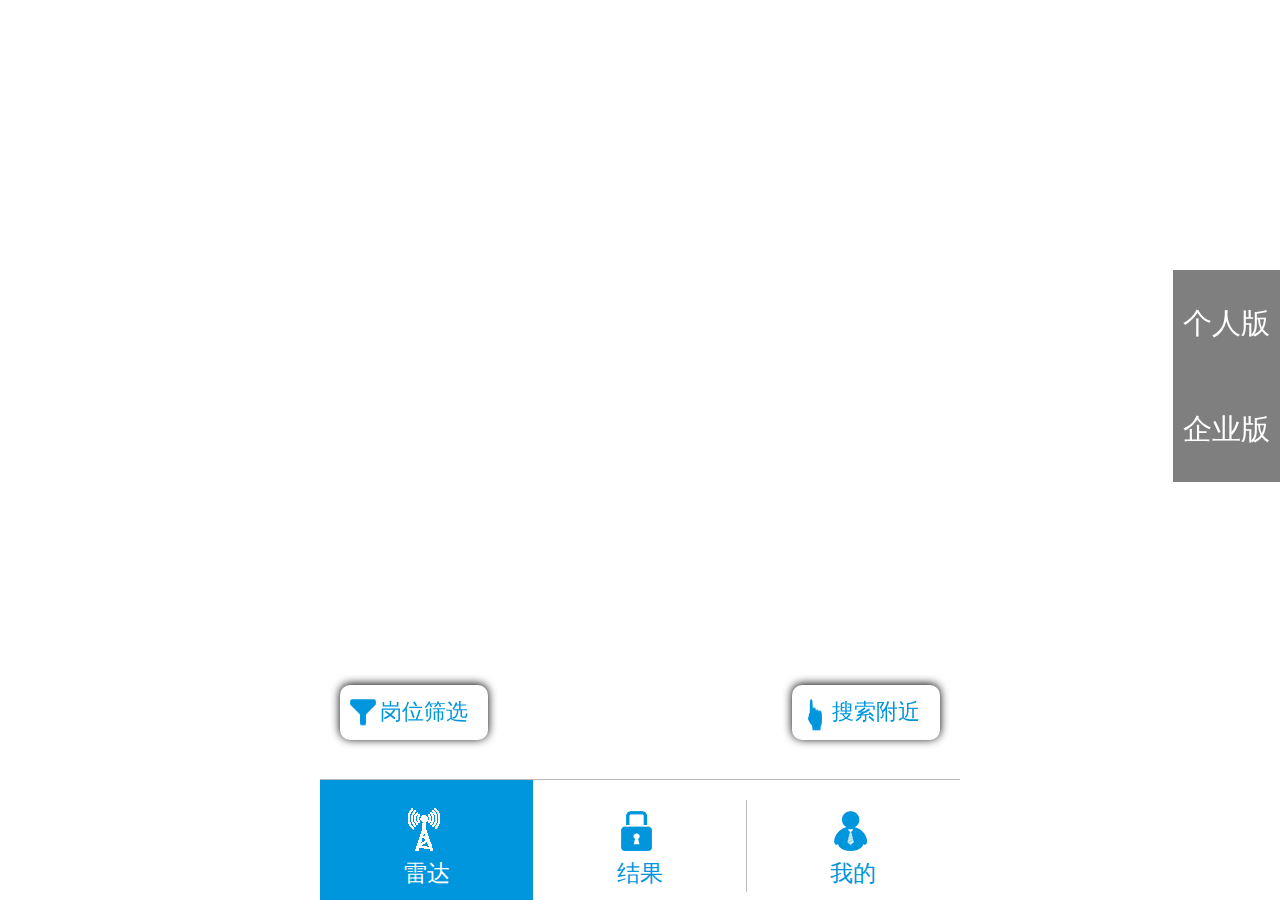
<file: index.html>
<!DOCTYPE html>
<html>

	<head>
		<meta charset="utf-8">
		<title>找工作--首页</title>
		<!--移动端版本兼容 -->
		<script type="text/javascript">
			var phoneWidth = parseInt(window.screen.width);
			var phoneScale = phoneWidth / 640;

			var ua = navigator.userAgent;
			if (/Android (\d+\.\d+)/.test(ua)) {
				var version = parseFloat(RegExp.$1);
				// andriod 2.3
				if (version > 2.3) {
					document.write('<meta name="viewport" content="width=640, minimum-scale = ' + phoneScale + ', maximum-scale = ' + phoneScale + ', target-densitydpi=device-dpi">');
					// andriod 2.3以上
				} else {
					document.write('<meta name="viewport" content="width=640, target-densitydpi=device-dpi">');
				}
				// 其他系统
			} else {
				document.write('<meta name="viewport" content="width=640, user-scalable=no, target-densitydpi=device-dpi">');
			}
		</script>
		<!--移动端版本兼容 end -->
		<link rel="stylesheet" type="text/css" href="css/index.css" />
		<!--调用百度地图-->
		<!--
			请自行申请百度地图的api，ak是你的密钥
			-->
		<script type="text/javascript" src="http://api.map.baidu.com/api?type=quick&ak=3SMmHCUXMl7nIGzKgyeAnh8R&v=1.0"></script>
		<!--jquery-->
		<script src="js/jquery.js"></script>		
	</head>

	<body>
		<!--百度地图调用-->
		<div id="bdmap"></div>
		<!--底部的菜单-->
		<nav class="m-width">
			<ul>
				<li class="active"><a href="javascript:;"><i></i>雷达</a>
				</li>
				<li><a href="view_post.html"><i></i>结果</a>
					<!--结果数-->
					<u id="rader_result">0</u>
				</li>
				<li><a href="view_member.html"><i></i>我的</a>
				</li>
			</ul>
		</nav>
		<!--岗位筛选和附近筛选-->
		<div class="screen m-width">
			<!--岗位筛选-->
			<div class="s_left">岗位筛选</div>
			<!--附近筛选-->
			<div class="s_right">搜索附近</div>
		</div>
		<!--弹出的岗位筛选菜单-->
		<div class="p_screen m-width"></div>
		<form action="#">
			<div class="p_screen_main">
				<div class="p_screen_content">
					<i class="p_screen_colse">X</i>
					<h2>筛选半径</h2>
					<p>
						<input type="radio" name="screen_kg" value="2km" class="regular-checkbox" id="twokg" checked="checked" />
						<label for="twokg">
							2KM
						</label>
						<input type="radio" name="screen_kg" value="5km" class="regular-checkbox" id="fkg" />
						<label for="fkg" style="margin-left:-.6em;border-right:0;border-radius: 0;">
							5KM
						</label>
						<input type="radio" name="screen_kg" value="10km" class="regular-checkbox" id="tkg" />
						<label for="tkg">
							10KM
						</label>
					</p>
				</div>
				<div class="p_screen_content">
					<h2>岗位筛选</h2>
					<p>
						<span class="p_select_box">							
							<select name="p_cate" id="p_cate">
								<option value="0">请选择岗位类别</option>
							</select>
						</span>
						<span class="p_select_box">							
							<select name="s_post" id="s_post">
								<option value="0">请选择岗位</option>
							</select>
						</span>
					</p>
				</div>

				<div class="p_screen_content">
					<button id='rader'>我准备好了，奔跑吧兄弟！</button>
				</div>
			</div>
		</form>
		<!--雷达弹出-->
		<div class="radar">
			<img src="img/radar.gif" alt="" />
		</div>
	</body>
	<!--特效-->
	<script src="js/index.js"></script>
	<!--baidu map-->
	<!--<script src="js/bdmap.js"></script>-->


</html>
</file>
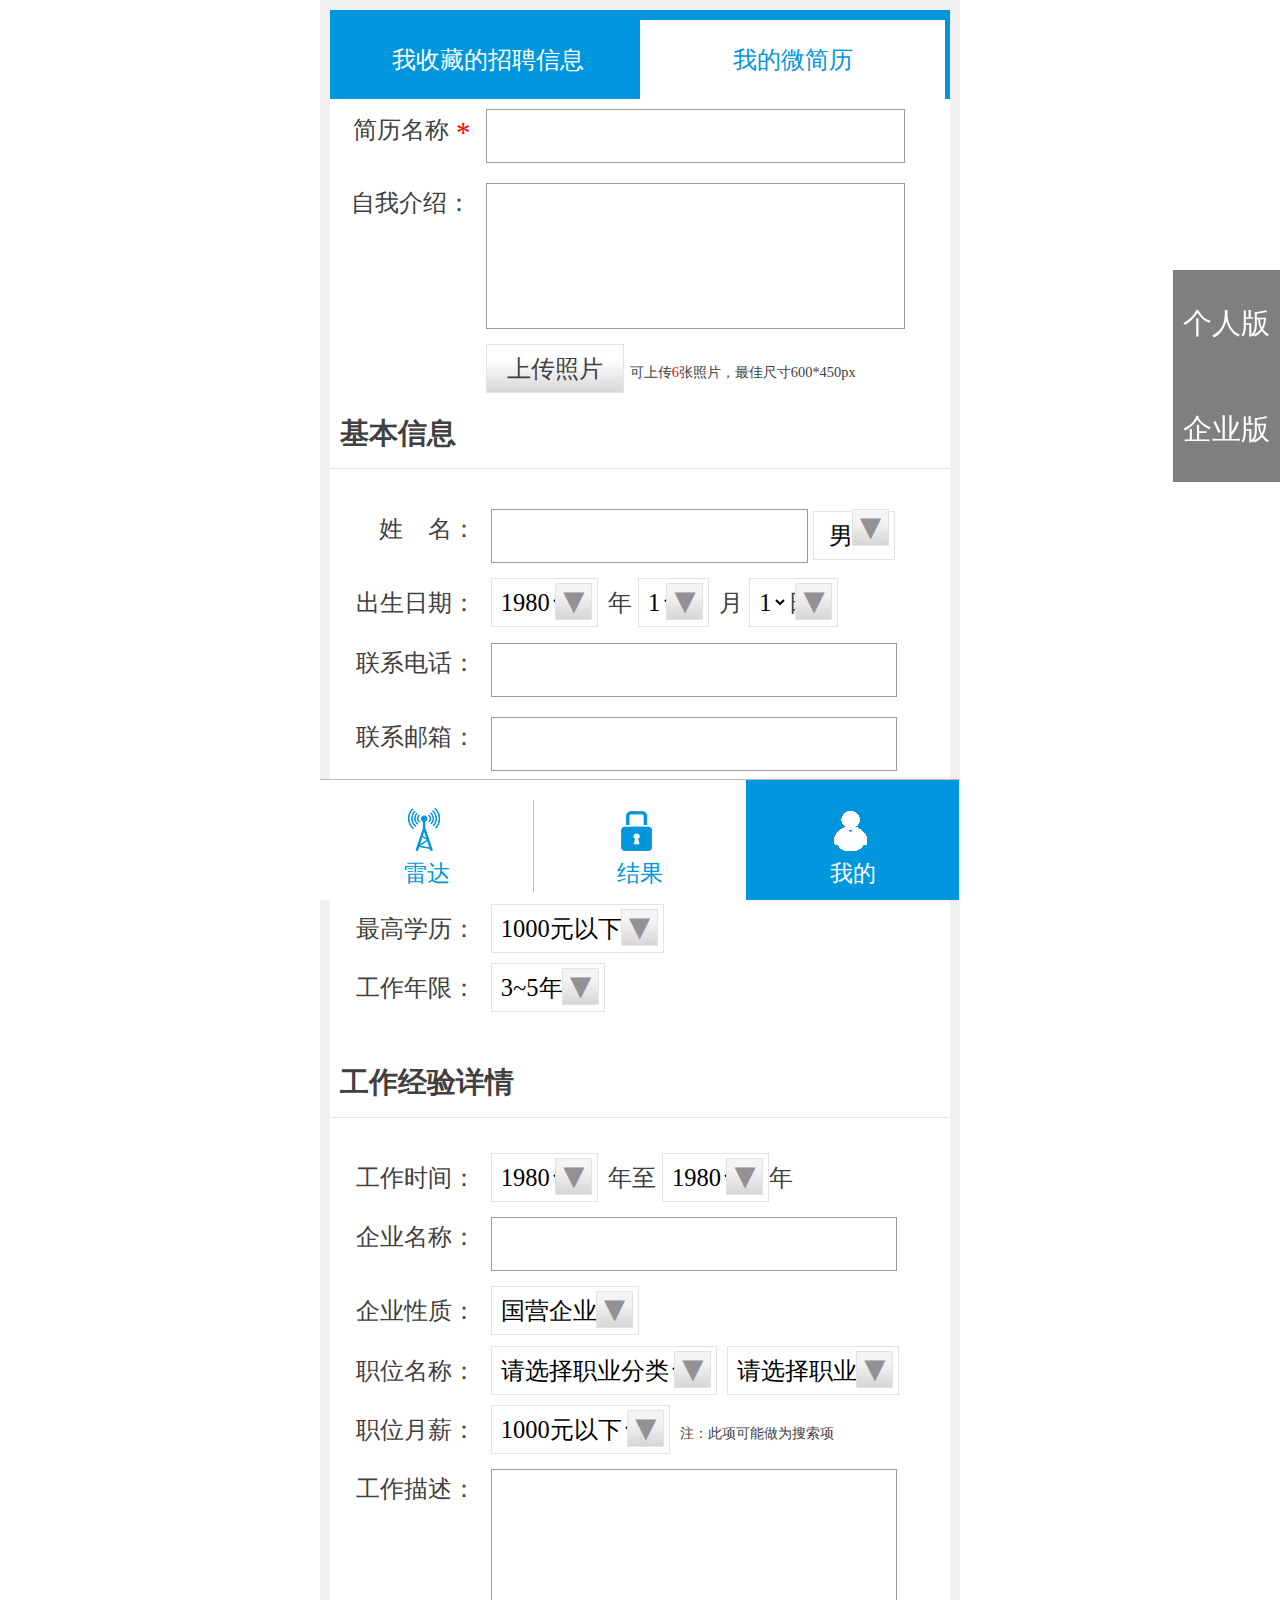
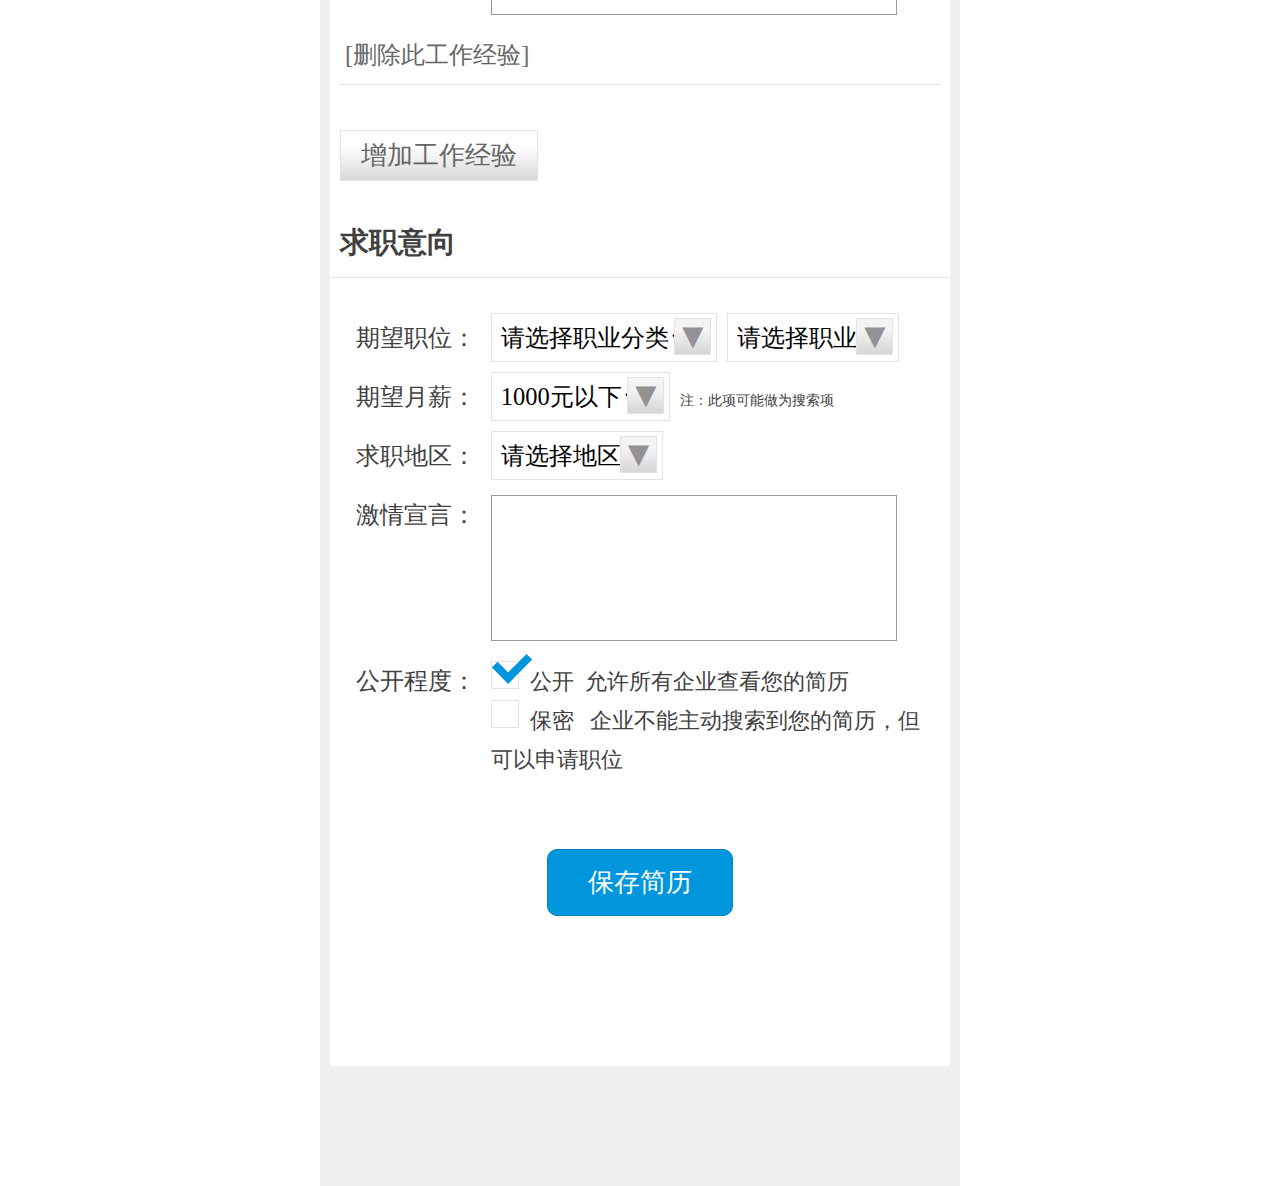
<file: add_res.html>
<!DOCTYPE html>
<html>

	<head>
		<meta charset="utf-8">
		<title>找工作--我的--添加新简历</title>
		<!--移动端版本兼容 -->
		<script type="text/javascript">
			var phoneWidth = parseInt(window.screen.width);
			var phoneScale = phoneWidth / 640;

			var ua = navigator.userAgent;
			if (/Android (\d+\.\d+)/.test(ua)) {
				var version = parseFloat(RegExp.$1);
				// andriod 2.3
				if (version > 2.3) {
					document.write('<meta name="viewport" content="width=640, minimum-scale = ' + phoneScale + ', maximum-scale = ' + phoneScale + ', target-densitydpi=device-dpi">');
					// andriod 2.3以上
				} else {
					document.write('<meta name="viewport" content="width=640, target-densitydpi=device-dpi">');
				}
				// 其他系统
			} else {
				document.write('<meta name="viewport" content="width=640, user-scalable=no, target-densitydpi=device-dpi">');
			}
		</script>
		<!--移动端版本兼容 end -->
		<link rel="stylesheet" type="text/css" href="css/index.css" />
		<!--调用百度地图-->
		<!--
			请自行申请百度地图的api，ak是你的密钥
			-->
		<!--<script type="text/javascript" src="http://api.map.baidu.com/api?v=2.0&ak=B0nEFwOosA7VcMi5uBZ3lXfr"></script>-->
		<!--jquery-->
		<script src="js/jquery.js"></script>
		<!--验证表单-->
		<script type="text/javascript" src="js/jquery-html5Validate.js"></script>
	</head>

	<body>
		<!--信息列表-->
		<div class="result_article m-width">
			<ul class="top_nav">
				<li>
					<a href="view_member.html">我收藏的招聘信息</a>
				</li>
				<li>
					<a href="javascript:;" class="active">我的微简历</a>
				</li>
			</ul>

			<!--我收藏的招聘信息-->
			<div class="result_list_job member" style="display: none;">
				<ul class="member_list">
					<li>
						<a href="#">
							<div class="member_list_top">
								<h2>求职网页设计 两年工作经验</h2>
								<p>杭州奇炜生物科技有限公司<u class="yangzheng"></u>
								</p><i>2014-11-12</i>

							</div>
							<b>投简历</b>
						</a>
					</li>
					<li>
						<a href="#">
							<div class="member_list_top">
								<h2>求职网页设计 两年工作经验</h2>
								<p>杭州奇炜生物科技有限公司<u class="yangzheng"></u>
								</p><i>2014-11-12</i>

							</div>
							<b>投简历</b>
						</a>
					</li>
					<li>
						<a href="#">
							<div class="member_list_top">
								<h2>求职网页设计 两年工作经验</h2>
								<p>杭州奇炜生物科技有限公司<u class="yangzheng"></u>
								</p><i>2014-11-12</i>

							</div>
							<b>投简历</b>
						</a>
					</li>
					<li>
						<a href="#">
							<div class="member_list_top">
								<h2>求职网页设计 两年工作经验</h2>
								<p>杭州奇炜生物科技有限公司<u class="yangzheng"></u>
								</p><i>2014-11-12</i>

							</div>
							<b class="off">职位已招满</b>
						</a>
					</li>
				</ul>
			</div>

			<!--我的微简历>>添加简历-->
			<div class="result_list_net member">
				<form id="member_addres">
					<table border="0" cellspacing="0" cellpadding="0">
						<tr>
							<td>简历名称<span class="red">*</span>
							</td>
							<td>
								<input type="text" name="res_uid" id="res_uid" required/>
							</td>
						</tr>
						<tr>
							<td>自我介绍：</td>
							<td>
								<textarea name="res_int" id="res_int" rows='5' required/></textarea>
							</td>
						</tr>
						<tr>
							<td></td>
							<td>
								<!--图片上传标签-->
								<input type="file" name="res_int_photo" id="res_int_photo" />
								<label for="res_int_photo" class="up_photo">上传照片</label>
								<span style="font-size: 1rem;">可上传<i style="color: red;">6</i>张照片，最佳尺寸600*450px</span>
							</td>
						</tr>
					</table>
					<h2 class="res_h2">基本信息 </h2>
					<div id="res_member">
						<table>
							<tr>
								<td>姓&nbsp;&nbsp;&nbsp;&nbsp;名：</td>
								<td>
									<input type="text" name="member_name" id="member_name" style="width:70%;margin-right: 5px;" required/><span class="p_select_box">							
									<select name="member_sex" id="member_sex" required>
										<option value="1">男</option>
										<option value="2">女</option>
									</select>
								</span>
								</td>
							</tr>
							<tr>
								<td>出生日期：</td>
								<td>
									<span class="p_select_box">							
									<select name="res_org" id="res_org" required>
										<option value="1">1980</option>
									</select>
								</span> 年
									<span class="p_select_box">							
									<select name="res_org" id="res_org" required>
										<option value="0">1</option>
									</select>
								</span>月
									<span class="p_select_box">							
									<select name="res_org" id="res_org" required>
										<option value="0">1</option>
									</select>日
								</span>
								</td>
							</tr>
							<tr>
								<td>联系电话：</td>
								<td>
									<input type="tel" name="member_tel" id="member_del" required/>
								</td>
							</tr>
							<tr>
								<td>联系邮箱：</td>
								<td>
									<input type="email" name="member_mail" id="member_mail" required/>
								</td>
							</tr>
							<tr>
								<td>籍&nbsp;&nbsp;&nbsp;&nbsp;贯：</td>
								<td>
									<span class="p_select_box">							
									<select name="member_jg_pro" id="member_jg_pro" required>
										<option value="0">浙江省</option>
									</select>
									</span>
									<span class="p_select_box">							
									<select name="member_jg_city" id="member_jg_city" required>
										<option value="0">杭州市</option>
									</select>
									</span>
								</td>
							</tr>
							<tr>
								<td>现住地址：</td>
								<td>
									<span class="p_select_box">							
									<select name="member_add_pro" id="member_add_pro" required>
										<option value="0">浙江省</option>
									</select>
									</span>
									<span class="p_select_box">							
									<select name="member_add_city" id="member_add_city" required>
										<option value="0">杭州市</option>
									</select>
									</span>
									<span class="p_select_box">							
									<select name="member_add_dis" id="member_add_dis" required>
										<option value="0">天一区</option>
									</select>
									</span>
								</td>
							</tr>
							<tr>
								<td>最高学历：</td>
								<td>
									<span class="p_select_box">							
									<select name="member_edu" id="member_edu" required>
										<option value="0">1000元以下</option>
									</select>
									</span>
								</td>
							</tr>
							<tr>
								<td>工作年限：</td>
								<td>
									<span class="p_select_box">							
									<select name="member_year" id="member_year" required>
										<option value="0">3~5年</option>
									</select>
									</span>
								</td>
							</tr>
						</table>
					</div>
					<h2 class="res_h2">工作经验详情 </h2>
					<div id="res_work">
						<div id="res_work_main">
							<table>
								<tr>
									<td>工作时间：</td>
									<td id="res_work_date">
										<span class="p_select_box">							
									<select name="start_date" id="start_date" required>
										<option value="1">1980</option>
									</select>
								</span> 年至
										<span class="p_select_box">							
									<select name="end_date" id="end_date" required>
										<option value="1">1980</option>
									</select>
								</span> 年
									</td>
								</tr>
								<tr>
									<td>企业名称：</td>
									<td>
										<input type="text" name="res_ent_name" id="res_ent_anme" required/>
									</td>
								</tr>
								<tr>
									<td>企业性质：</td>
									<td>
										<span class="p_select_box">							
									<select name="res_org" id="res_org" required>
										<option value="0">国营企业</option>
									</select>
								</span>
									</td>
								</tr>
								<tr>
									<td>职位名称：</td>
									<td>
										<span class="p_select_box">							
										<select name="res_occ_cla" id="res_occ_cla" equired>
											<option value="0">请选择职业分类</option>
										</select>
									</span>
										<span class="p_select_box">							
										<select name="res_occ" id="res_occ" required>
											<option value="0">请选择职业</option>
										</select>
									</span>
									</td>
								</tr>
								<tr>
									<td>职位月薪：</td>
									<td>
										<span class="p_select_box">							
									<select name="res_sal" id="res_sal">
										<option value="0" required>1000元以下</option>
									</select>
									</span>
										<span style="font-size: 1rem;">注：此项可能做为搜索项</span>
									</td>
								</tr>
								<tr>
									<td>工作描述：</td>
									<td>
										<textarea name="res_des" id="res_des" rows='5' required/></textarea>
									</td>
								</tr>
								<tr class="res_work_footer">
									<td colspan="2"><a href="javascript:;">[删除此工作经验]</a>
									</td>
								</tr>
							</table>
						</div>
						<div class="add_res_work">
							<a href="javascript:;" class="up_photo">增加工作经验</a>
						</div>
					</div>
					<h2 class="res_h2">求职意向</h2>
					<div class="res_intention">
						<table>
							<tr>
								<td>期望职位：</td>
								<td>
									<span class="p_select_box">							
										<select name="res_occ_cla1" id="res_occ_cla1" required>
											<option value="0">请选择职业分类</option>
										</select>
									</span>
									<span class="p_select_box">							
										<select name="res_occ1" id="res_occ1" required>
											<option value="0">请选择职业</option>
										</select>
									</span>
								</td>
							</tr>
							<tr>
								<td>期望月薪：</td>
								<td>
									<span class="p_select_box">							
											<select name="res_sal1" id="res_sal1" required>
												<option value="0">1000元以下</option>
											</select>									
									</span>
									<span style="font-size: 1rem;">注：此项可能做为搜索项</span>
								</td>
							</tr>
							<tr>
								<td>求职地区：</td>
								<td>
									<span class="p_select_box">							
									<select name="res_address" id="res_address" required>
										<option value="0">请选择地区</option>
									</select>
								</span>
								</td>
							</tr>
							<tr>
								<td>激情宣言：</td>
								<td>
									<textarea name="res_des" id="res_des" rows='5' /></textarea>
								</td>
							</tr>
							<tr>
								<td>公开程度：</td>
								<td class="res_open_radio">
									<p>
										<input type="radio" name="res_open" id="res_open" checked='checked' />
										<label for="res_open"></label>
										<span style="font-size:1.5rem;">公开&nbsp;&nbsp;允许所有企业查看您的简历</span>
									</p>
									<p>
										<input type="radio" name="res_open" id="res_open1" />
										<label for="res_open1"></label>
										<span style="font-size:1.5rem;">保密&nbsp;&nbsp; 企业不能主动搜索到您的简历，但可以申请职位</span>
									</p>
								</td>
							</tr>
						</table>
					</div>
					<div class="result_button">
						<button class="result_a_btn">保存简历</button>
						<!--下面是为了防止再次提交-->
						<input type="hidden" name="issub" id="issub" value="0">
					</div>
				</form>
			</div>
		</div>
		<!--底部的菜单-->
		<nav class="m-width">
			<ul>
				<li><a href="index.html"><i></i>雷达</a>
				</li>
				<li><a href="view_post.html"><i></i>结果</a>
					<!--结果数-->
					<u id="rader_result">0</u>
				</li>
				<li class="active"><a href="view_member.html"><i></i>我的</a>
				</li>
			</ul>
		</nav>
	</body>
	<!--特效-->
	<script src="js/model.js"></script>



</html>
</file>
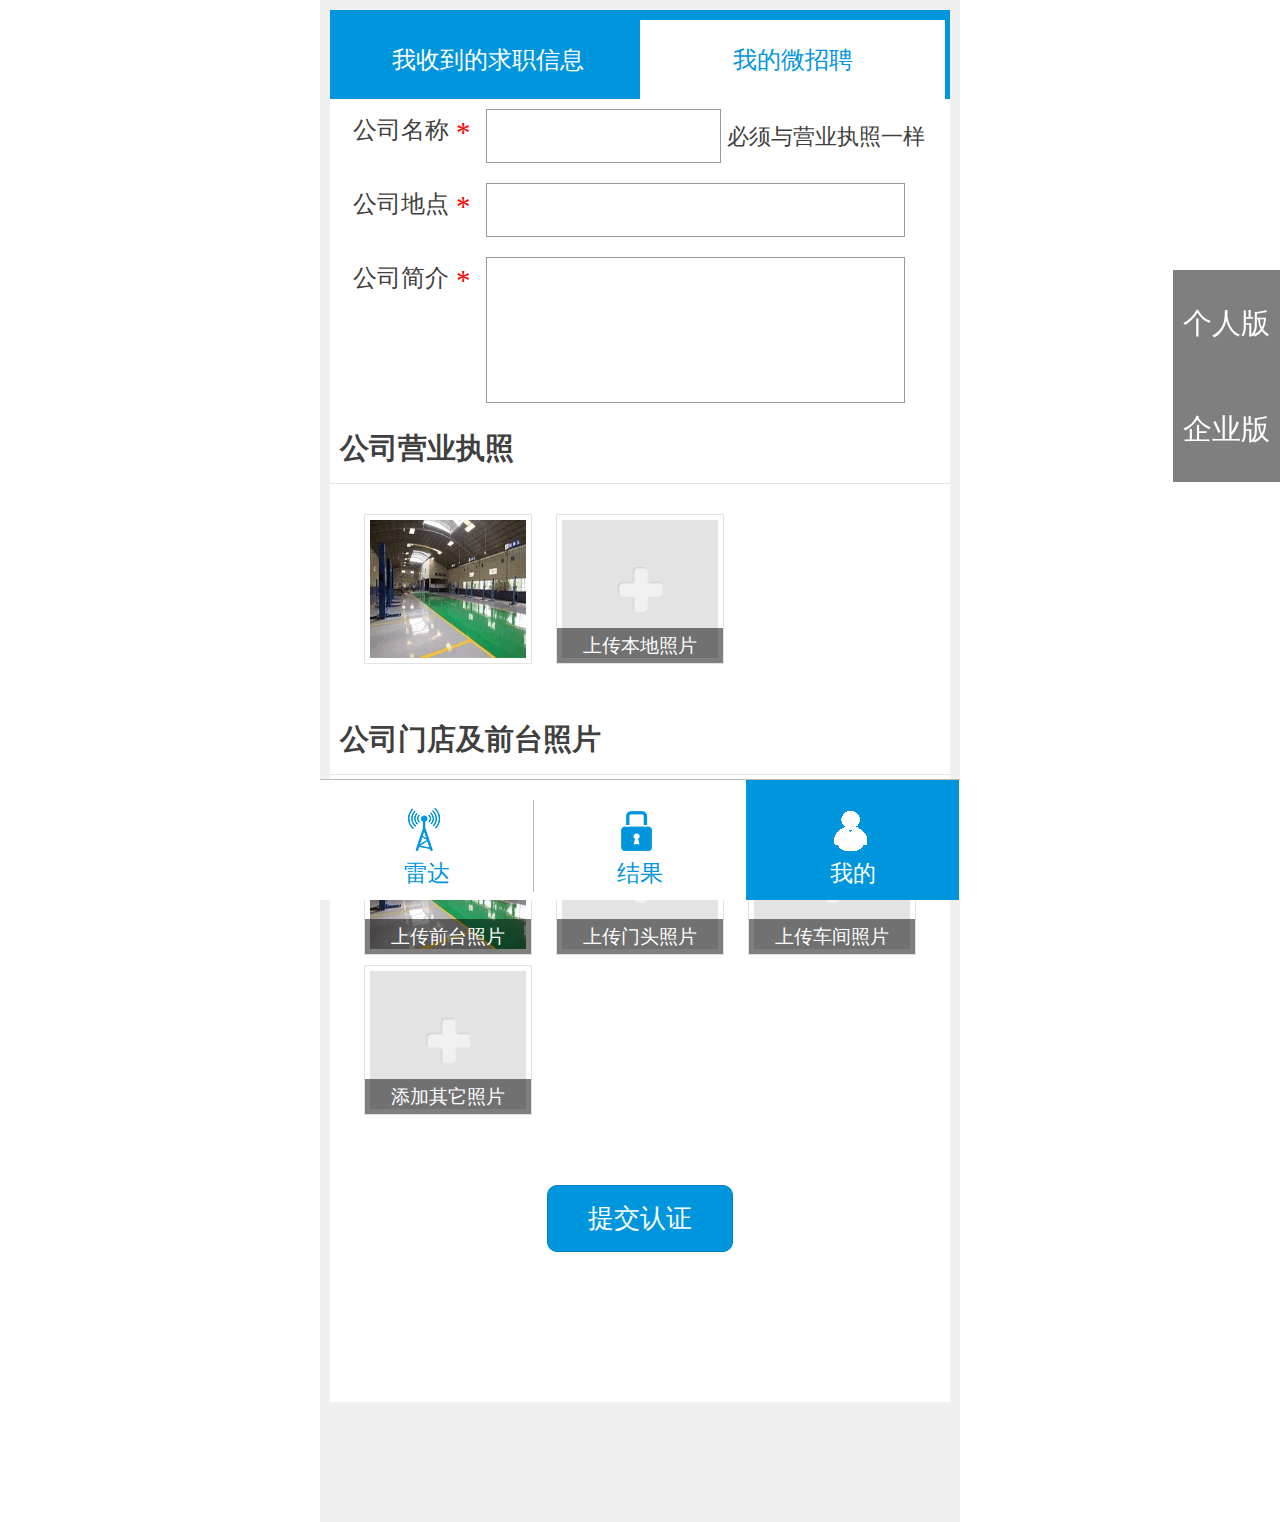
<file: ent_add_aut.html>
<!DOCTYPE html>
<html>

	<head>
		<meta charset="utf-8">
		<title>找人才企业--我的--认证</title>
		<!--移动端版本兼容 -->
		<script type="text/javascript">
			var phoneWidth = parseInt(window.screen.width);
			var phoneScale = phoneWidth / 640;

			var ua = navigator.userAgent;
			if (/Android (\d+\.\d+)/.test(ua)) {
				var version = parseFloat(RegExp.$1);
				// andriod 2.3
				if (version > 2.3) {
					document.write('<meta name="viewport" content="width=640, minimum-scale = ' + phoneScale + ', maximum-scale = ' + phoneScale + ', target-densitydpi=device-dpi">');
					// andriod 2.3以上
				} else {
					document.write('<meta name="viewport" content="width=640, target-densitydpi=device-dpi">');
				}
				// 其他系统
			} else {
				document.write('<meta name="viewport" content="width=640, user-scalable=no, target-densitydpi=device-dpi">');
			}
		</script>
		<!--移动端版本兼容 end -->
		<link rel="stylesheet" type="text/css" href="css/index.css" />
		<!--调用百度地图-->
		<!--
			请自行申请百度地图的api，ak是你的密钥
			-->
		<script type="text/javascript" src="http://api.map.baidu.com/api?v=2.0&ak=B0nEFwOosA7VcMi5uBZ3lXfr"></script>
		<!--jquery-->
		<script src="js/jquery.js"></script>
	</head>

	<body>
		<!--信息列表-->
		<div class="result_article m-width">
			<ul class="top_nav">
				<li>
					<a href="ent_list_resume.html">我收到的求职信息</a>
				</li>
				<li>
					<a href="javascript:;" class="active">我的微招聘</a>
				</li>
			</ul>

			<!--查看我收到的求职信息列表-->
			<div class="result_list_job member ent_list_resume" style="display: none;">
				<ul class="member_list">
					<li>
						<a href="ent_view_resume.html">
							<div class="member_list_top">
								<h2>求职网页设计 两年工作经验</h2>
								<p><span>岗位：网页美工</span><span>职业状态：待业</span>
								</p>
								<p><span>申请时间：2014-12-03</span><span>工社级别：<img src="img/ent/s_cap_5.gif" alt="" /></span>
								</p>
							</div>
							<b>查看</b>
						</a>
					</li>
					<li>
						<a href="ent_view_resume.html">
							<div class="member_list_top">
								<h2>php程序员电商开发</h2>
								<p><span>岗位：程序员 </span><span>职业状态：待业</span>
								</p>
								<p><span>申请时间：2014-12-03</span><span>工社级别：<img src="img/ent/s_blue_5.gif" alt="" /></span>
								</p>
							</div>
							<b>查看</b>
						</a>
					</li>
					<li>
						<a href="ent_view_resume.html">
							<div class="member_list_top">
								<h2>应聘杭州网页美工</h2>
								<p><span>岗位：网页美工 </span><span>职业状态：待业</span>
								</p>
								<p><span>申请时间：2014-12-03</span><span>工社级别：<img src="img/ent/s_red_5.gif" alt="" /></span>
								</p>
							</div>
							<b>查看</b>
						</a>
					</li>
					<li>
						<a href="ent_view_resume.html">
							<div class="member_list_top">
								<h2>求职网页设计 两年工作经验</h2>
								<p><span>岗位：网页美工</span><span>职业状态：待业</span>
								</p>
								<p><span>申请时间：2014-12-03</span><span>工社级别：<img src="img/ent/s_cap_5.gif" alt="" /></span>
								</p>
							</div>
							<b>查看</b>
						</a>
					</li>
					<li>
						<a href="ent_view_resume.html">
							<div class="member_list_top">
								<h2>php程序员电商开发</h2>
								<p><span>岗位：程序员 </span><span>职业状态：待业</span>
								</p>
								<p><span>申请时间：2014-12-03</span><span>工社级别：<img src="img/ent/s_blue_5.gif" alt="" /></span>
								</p>
							</div>
							<b>查看</b>
						</a>
					</li>
					<li>
						<a href="ent_view_resume.html">
							<div class="member_list_top">
								<h2>应聘杭州网页美工</h2>
								<p><span>岗位：网页美工 </span><span>职业状态：待业</span>
								</p>
								<p><span>申请时间：2014-12-03</span><span>工社级别：<img src="img/ent/s_red_5.gif" alt="" /></span>
								</p>
							</div>
							<b>查看</b>
						</a>
					</li>
				</ul>
			</div>

			<!--我的微招聘-->
			<div class="result_list_net member">
				<form id="ent_add_talent">
					<table border="0" cellspacing="0" cellpadding="0">
						<tr>
							<td>公司名称<span class="red">*</span>
							</td>
							<td>
								<input type="text" name="ent_aut_name" id="ent_aut_name" required style="width: 50%;"/>
								<span style="font-size: 1.5rem;">
									必须与营业执照一样
								</span>
							</td>
						</tr>
						<tr>
							<td>公司地点<span class="red">*</span>
							</td>
							<td>
								<input type="text" name="ent_aut_add" id="ent_aut_add" required/>
							</td>
						</tr>
						<tr>
							<td>公司简介<span class="red">*</span></td>
							<td>
								<textarea name="ent_aut_int" id="ent_aut_int" rows='5' required/></textarea>
							</td>
						</tr>						
					</table>
					<h2 class="res_h2">公司营业执照</h2>
					<ul id="ent_license" class="res_intention ent_license">
						<li>
							<span><img src="img/net_2.png"/></span>
						</li>
						<li>
							<span></span>
							<i>上传本地照片</i>
						</li>
					</ul>
					<h2 class="res_h2">公司门店及前台照片</h2>
					<ul id="ent_license" class="res_intention ent_license">
						<li>
							<span><img src="img/net_2.png"/></span>
							<i>上传前台照片</i>
						</li>
						<li>
							<span></span>
							<i>上传门头照片</i>
						</li>
						<li>
							<span></span>
							<i>上传车间照片</i>
						</li>
						<li>
							<span></span>
							<i>添加其它照片</i>
						</li>
					</ul>
					<div class="result_button">
						<button class="result_a_btn">提交认证</button>
						<!--下面是为了防止再次提交-->
						<input type="hidden" name="issub" id="issub" value="0">
					</div>
				</form>
			</div>


		</div>
		<!--底部的菜单-->
		<nav class="m-width">
			<ul>
				<li><a href="ent_index.html"><i></i>雷达</a>
				</li>
				<li><a href="ent_view_post.html"><i></i>结果</a>
					<!--结果数-->
					<u id="rader_result">0</u>
				</li>
				<li class="active"><a href="ent_list_resume.html"><i></i>我的</a>
				</li>
			</ul>
		</nav>		
	</body>
	<!--特效-->
	<script src="js/model.js"></script>



</html>
</file>
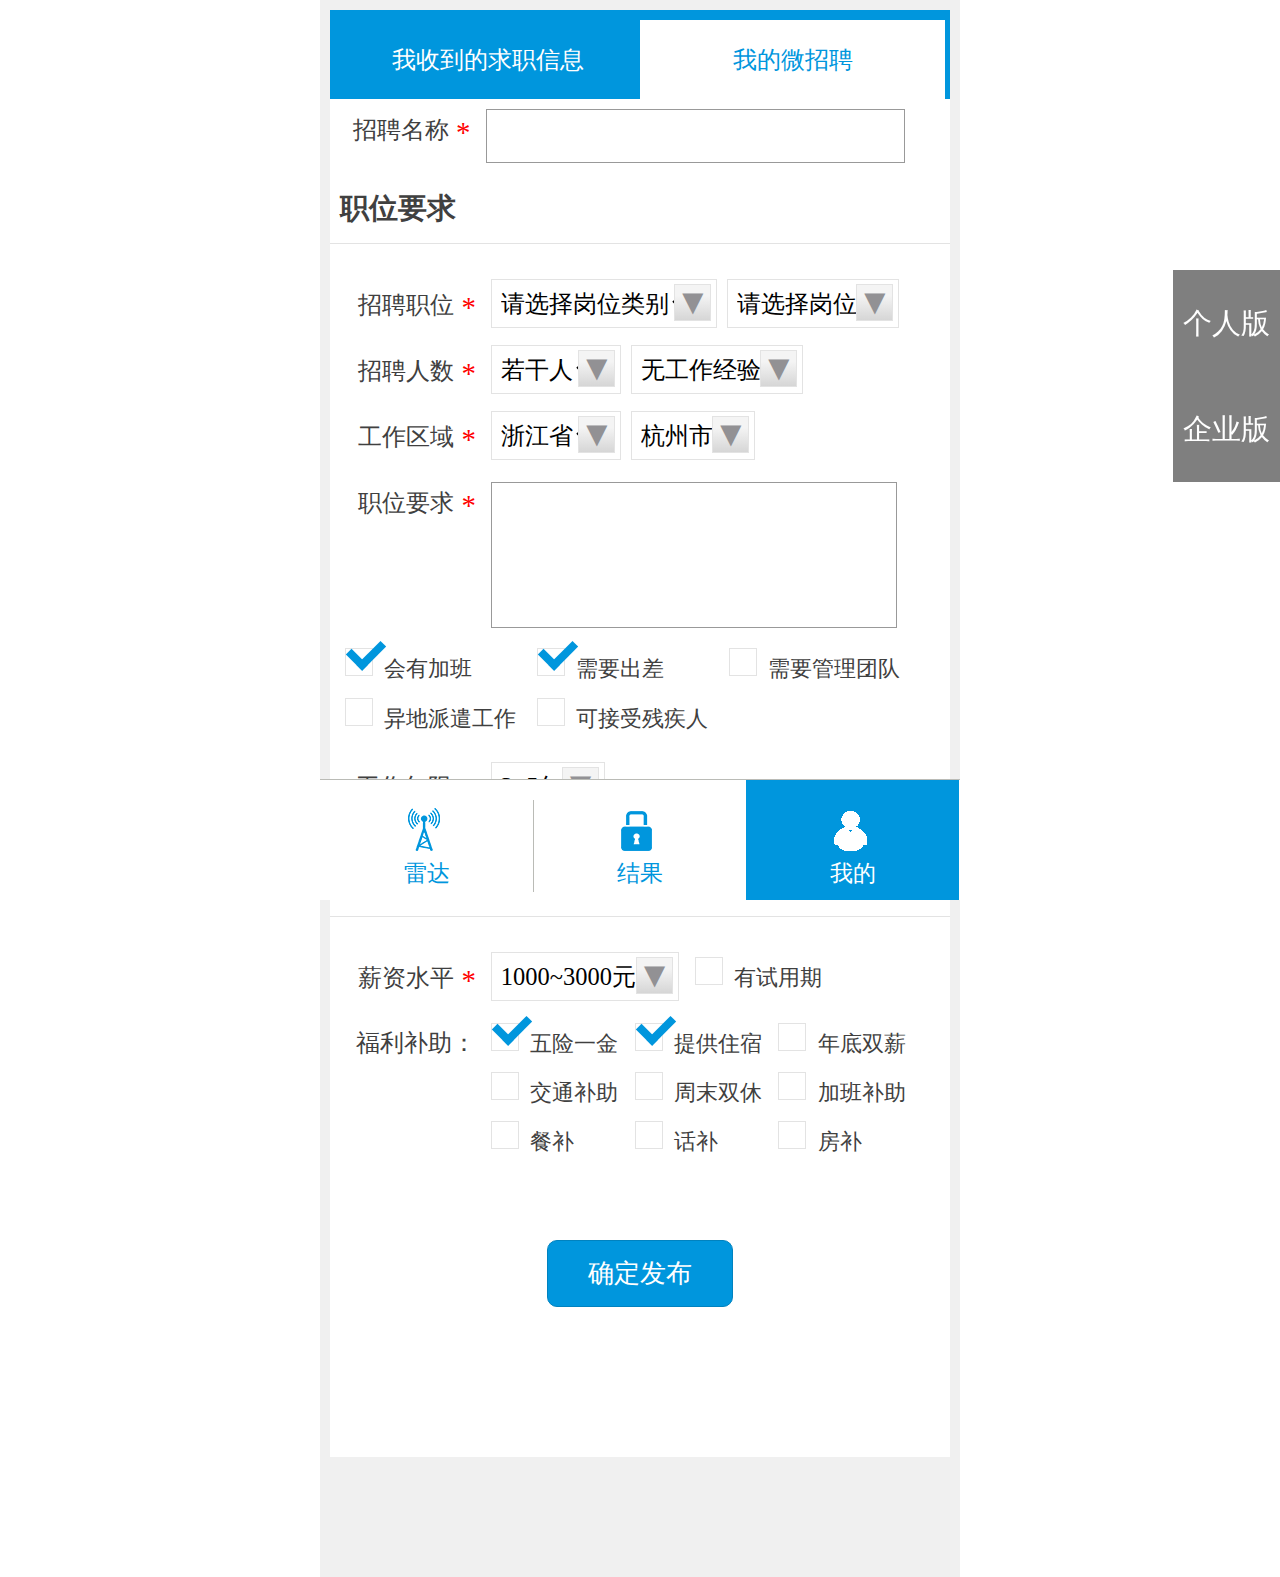
<file: ent_add_talent.html>
<!DOCTYPE html>
<html>

	<head>
		<meta charset="utf-8">
		<title>找人才企业--我的--添加招聘</title>
		<!--移动端版本兼容 -->
		<script type="text/javascript">
			var phoneWidth = parseInt(window.screen.width);
			var phoneScale = phoneWidth / 640;

			var ua = navigator.userAgent;
			if (/Android (\d+\.\d+)/.test(ua)) {
				var version = parseFloat(RegExp.$1);
				// andriod 2.3
				if (version > 2.3) {
					document.write('<meta name="viewport" content="width=640, minimum-scale = ' + phoneScale + ', maximum-scale = ' + phoneScale + ', target-densitydpi=device-dpi">');
					// andriod 2.3以上
				} else {
					document.write('<meta name="viewport" content="width=640, target-densitydpi=device-dpi">');
				}
				// 其他系统
			} else {
				document.write('<meta name="viewport" content="width=640, user-scalable=no, target-densitydpi=device-dpi">');
			}
		</script>
		<!--移动端版本兼容 end -->
		<link rel="stylesheet" type="text/css" href="css/index.css" />
		<!--调用百度地图-->
		<!--
			请自行申请百度地图的api，ak是你的密钥
			-->
		<script type="text/javascript" src="http://api.map.baidu.com/api?v=2.0&ak=B0nEFwOosA7VcMi5uBZ3lXfr"></script>
		<!--jquery-->
		<script src="js/jquery.js"></script>
	</head>

	<body>
		<!--信息列表-->
		<div class="result_article m-width">
			<ul class="top_nav">
				<li>
					<a href="ent_list_resume.html">我收到的求职信息</a>
				</li>
				<li>
					<a href="javascript:;" class="active">我的微招聘</a>
				</li>
			</ul>

			<!--查看我收到的求职信息列表-->
			<div class="result_list_job member ent_list_resume" style="display: none;">
				<ul class="member_list">
					<li>
						<a href="ent_view_resume.html">
							<div class="member_list_top">
								<h2>求职网页设计 两年工作经验</h2>
								<p><span>岗位：网页美工</span><span>职业状态：待业</span>
								</p>
								<p><span>申请时间：2014-12-03</span><span>工社级别：<img src="img/ent/s_cap_5.gif" alt="" /></span>
								</p>
							</div>
							<b>查看</b>
						</a>
					</li>
					<li>
						<a href="ent_view_resume.html">
							<div class="member_list_top">
								<h2>php程序员电商开发</h2>
								<p><span>岗位：程序员 </span><span>职业状态：待业</span>
								</p>
								<p><span>申请时间：2014-12-03</span><span>工社级别：<img src="img/ent/s_blue_5.gif" alt="" /></span>
								</p>
							</div>
							<b>查看</b>
						</a>
					</li>
					<li>
						<a href="ent_view_resume.html">
							<div class="member_list_top">
								<h2>应聘杭州网页美工</h2>
								<p><span>岗位：网页美工 </span><span>职业状态：待业</span>
								</p>
								<p><span>申请时间：2014-12-03</span><span>工社级别：<img src="img/ent/s_red_5.gif" alt="" /></span>
								</p>
							</div>
							<b>查看</b>
						</a>
					</li>
					<li>
						<a href="ent_view_resume.html">
							<div class="member_list_top">
								<h2>求职网页设计 两年工作经验</h2>
								<p><span>岗位：网页美工</span><span>职业状态：待业</span>
								</p>
								<p><span>申请时间：2014-12-03</span><span>工社级别：<img src="img/ent/s_cap_5.gif" alt="" /></span>
								</p>
							</div>
							<b>查看</b>
						</a>
					</li>
					<li>
						<a href="ent_view_resume.html">
							<div class="member_list_top">
								<h2>php程序员电商开发</h2>
								<p><span>岗位：程序员 </span><span>职业状态：待业</span>
								</p>
								<p><span>申请时间：2014-12-03</span><span>工社级别：<img src="img/ent/s_blue_5.gif" alt="" /></span>
								</p>
							</div>
							<b>查看</b>
						</a>
					</li>
					<li>
						<a href="ent_view_resume.html">
							<div class="member_list_top">
								<h2>应聘杭州网页美工</h2>
								<p><span>岗位：网页美工 </span><span>职业状态：待业</span>
								</p>
								<p><span>申请时间：2014-12-03</span><span>工社级别：<img src="img/ent/s_red_5.gif" alt="" /></span>
								</p>
							</div>
							<b>查看</b>
						</a>
					</li>
				</ul>
			</div>

			<!--我的微招聘-->
			<div class="result_list_net member">
				<form id="ent_add_talent">
					<table border="0" cellspacing="0" cellpadding="0">
						<tr>
							<td>招聘名称<span class="red">*</span>
							</td>
							<td>
								<input type="text" name="ent_rec_uid" id="ent_rec_uid" required/>
							</td>
						</tr>
					</table>
					<h2 class="res_h2">职位要求</h2>
					<div class="res_intention">
						<table>
							<tr>
								<td>招聘职位<span class="red">*</span>
								</td>
								<td>
									<span class="p_select_box">							
							<select name="ent_rec_cate" id="ent_rec_cate">
								<option value="0">请选择岗位类别</option>
							</select>
						</span>
									<span class="p_select_box">							
							<select name="ent_rec_post" id="ent_rec_post">
								<option value="0">请选择岗位</option>
							</select>
						</span>
								</td>
							</tr>
							<tr>
								<td>招聘人数<span class="red">*</span>
								</td>
								<td>
									<span class="p_select_box">							
									<select name="nt_rec_num" id="nt_rec_num" required>
										<option value="0">若干人</option>
									</select>
									</span>
									<span class="p_select_box">							
									<select name="nt_rec_exp" id="nt_rec_exp" required>
										<option value="0">无工作经验</option>
									</select>
									</span>
								</td>
							</tr>
							<tr>
								<td>工作区域<span class="red">*</span></td>
								<td>
									<span class="p_select_box">							
									<select name="nt_rec_pro" id="nt_rec_pro" required>
										<option value="0">浙江省</option>
									</select>
									</span>
									<span class="p_select_box">							
									<select name="nt_rec_city" id="nt_rec_city" required>
										<option value="0">杭州市</option>
									</select>
									</span>
								</td>
							</tr>
							<tr>
								<td>职位要求<span class="red">*</span></td>
								<td>
									<textarea name="ent_rec_req" id="ent_rec_req" rows='5' required/></textarea>
								</td>
							</tr>
							<tr>
								<td colspan="2">
									<ul class="res_open_radio ent_add_talent">
										<li>
											<input type="checkbox" name="ent_checkbox_req" id="ent_checkbox_req" checked='checked'/>
											<label for="ent_checkbox_req"></label>
											<span style="font-size:1.5rem;">会有加班</span>
										</li>
										<li>
											<input type="checkbox" name="ent_checkbox_req" id="ent_checkbox_req1" checked='checked'/>
											<label for="ent_checkbox_req1"></label>
											<span style="font-size:1.5rem;">需要出差</span>
										</li>
										<li>
											<input type="checkbox" name="ent_checkbox_req" id="ent_checkbox_req2"/>
											<label for="ent_checkbox_req2"></label>
											<span style="font-size:1.5rem;">需要管理团队</span>
										</li>
										<li>
											<input type="checkbox" name="ent_checkbox_req" id="ent_checkbox_req3"/>
											<label for="ent_checkbox_req3"></label>
											<span style="font-size:1.5rem;">异地派遣工作</span>
										</li>
										<li>
											<input type="checkbox" name="ent_checkbox_req" id="ent_checkbox_req4"/>
											<label for="ent_checkbox_req4"></label>
											<span style="font-size:1.5rem;">可接受残疾人</span>
										</li>
									</ul>
								</td>
							</tr>
							<tr>
								<td>工作年限：</td>
								<td>
									<span class="p_select_box">							
									<select name="ent_talent_year" id="ent_talent_year" required>
										<option value="0">3~5年</option>
									</select>
									</span>									
								</td>
							</tr>
						</table>
					</div>
					<h2 class="res_h2">薪酬福利</h2>
					<div class="res_intention">
						<table border="0" cellspacing="0" cellpadding="0">
							<tr>
								<td>
									薪资水平<span class="red">*</span>
								</td>
								<td>
									<span class="p_select_box">							
							<select name="ent_rec_level" id="ent_rec_level">
								<option value="0">1000~3000元</option>
							</select></span>
							<span  class="res_open_radio">
										
									<input type="checkbox" name="ent_rec_level1" id="ent_rec_level1"/>
											<label for="ent_rec_level1"></label>
											<span style="font-size:1.5rem;">有试用期</span>
									</span>
						
								</td>
							</tr>
							<tr>
								<td>福利补助：</td>
								<td>
									<ul class="res_open_radio ent_add_talent ent_sal">
										<li>
											<input type="checkbox" name="ent_rec_ben" id="ent_rec_ben1" checked='checked'/>
											<label for="ent_rec_ben1"></label>
											<span style="font-size:1.5rem;">五险一金</span>
										</li>
										<li>
											<input type="checkbox" name="ent_rec_ben" id="ent_rec_ben2" checked='checked'/>
											<label for="ent_rec_ben2"></label>
											<span style="font-size:1.5rem;">提供住宿</span>
										</li>
										<li>
											<input type="checkbox" name="ent_rec_ben" id="ent_rec_ben3"/>
											<label for="ent_rec_ben3"></label>
											<span style="font-size:1.5rem;">年底双薪</span>
										</li>
										<li>
											<input type="checkbox" name="ent_rec_ben" id="ent_rec_ben4"/>
											<label for="ent_rec_ben4"></label>
											<span style="font-size:1.5rem;">交通补助</span>
										</li>
										<li>
											<input type="checkbox" name="ent_rec_ben" id="ent_rec_ben5"/>
											<label for="ent_rec_ben5"></label>
											<span style="font-size:1.5rem;">周末双休</span>
										</li>
										<li>
											<input type="checkbox" name="ent_rec_ben" id="ent_rec_ben6"/>
											<label for="ent_rec_ben6"></label>
											<span style="font-size:1.5rem;">加班补助</span>
										</li>
										<li>
											<input type="checkbox" name="ent_rec_ben" id="ent_rec_ben7"/>
											<label for="ent_rec_ben7"></label>
											<span style="font-size:1.5rem;">餐补</span>
										</li>
										<li>
											<input type="checkbox" name="ent_rec_ben" id="ent_rec_ben8"/>
											<label for="ent_rec_ben8"></label>
											<span style="font-size:1.5rem;">话补</span>
										</li>
										<li>
											<input type="checkbox" name="ent_rec_ben" id="ent_rec_ben9"/>
											<label for="ent_rec_ben9"></label>
											<span style="font-size:1.5rem;">房补</span>
										</li>
									</ul>
								</td>
							</tr>
						</table>
					</div>
					<div class="result_button">
						<button class="result_a_btn">确定发布</button>
						<!--下面是为了防止再次提交-->
						<input type="hidden" name="issub" id="issub" value="0">
					</div>
				</form>
			</div>


		</div>
		<!--底部的菜单-->
		<nav class="m-width">
			<ul>
				<li><a href="ent_index.html"><i></i>雷达</a>
				</li>
				<li><a href="ent_view_post.html"><i></i>结果</a>
					<!--结果数-->
					<u id="rader_result">0</u>
				</li>
				<li class="active"><a href="ent_list_resume.html"><i></i>我的</a>
				</li>
			</ul>
		</nav>
	</body>
	<!--特效-->
	<script src="js/model.js"></script>



</html>
</file>
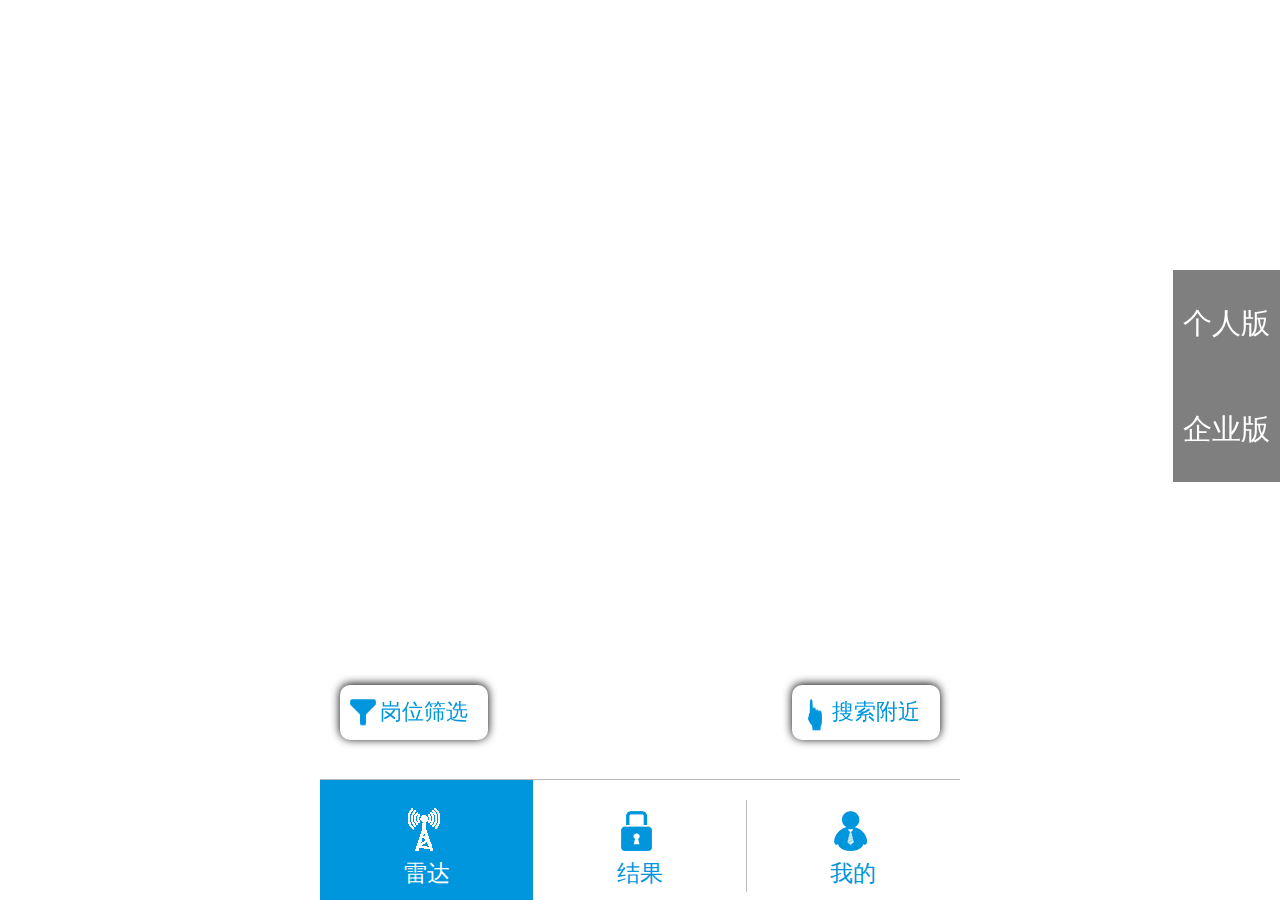
<file: ent_index.html>
<!DOCTYPE html>
<html>

	<head>
		<meta charset="utf-8">
		<title>找人才--首页</title>
		<!--移动端版本兼容 -->
		<script type="text/javascript">
			var phoneWidth = parseInt(window.screen.width);
			var phoneScale = phoneWidth / 640;

			var ua = navigator.userAgent;
			if (/Android (\d+\.\d+)/.test(ua)) {
				var version = parseFloat(RegExp.$1);
				// andriod 2.3
				if (version > 2.3) {
					document.write('<meta name="viewport" content="width=640, minimum-scale = ' + phoneScale + ', maximum-scale = ' + phoneScale + ', target-densitydpi=device-dpi">');
					// andriod 2.3以上
				} else {
					document.write('<meta name="viewport" content="width=640, target-densitydpi=device-dpi">');
				}
				// 其他系统
			} else {
				document.write('<meta name="viewport" content="width=640, user-scalable=no, target-densitydpi=device-dpi">');
			}
		</script>
		<!--移动端版本兼容 end -->
		<link rel="stylesheet" type="text/css" href="css/index.css" />
		<!--调用百度地图-->
		<!--
			请自行申请百度地图的api，ak是你的密钥
			-->
		<script type="text/javascript" src="http://api.map.baidu.com/api?type=quick&ak=B0nEFwOosA7VcMi5uBZ3lXfr&v=1.0"></script>
		<!--jquery-->
		<script src="js/jquery.js"></script>
	</head>

	<body>
		<!--百度地图调用-->
		<div id="bdmap"></div>
		<!--底部的菜单-->
		<nav class="m-width">
			<ul>
				<li class="active"><a href="ent_index.html"><i></i>雷达</a>
				</li>
				<li><a href="ent_view_post.html"><i></i>结果</a>
					<!--结果数-->
					<u id="rader_result">0</u>
				</li>
				<li><a href="ent_list_resume.html"><i></i>我的</a>
				</li>
			</ul>
		</nav>
		<!--人才筛选和附近筛选-->
		<div class="screen m-width">
			<!--人才筛选-->
			<div class="s_left">岗位筛选</div>
			<!--附近筛选-->
			<div class="s_right">搜索附近</div>
		</div>
		<!--弹出的人才筛选菜单-->
		<div class="p_screen m-width"></div>
		<form action="#">
			<div class="p_screen_main">
				<div class="p_screen_content">
					<i class="p_screen_colse">X</i>
					<h2>筛选半径</h2>
					<p>
						<input type="radio" name="screen_kg" value="2km" class="regular-checkbox" id="twokg" checked="checked" />
						<label for="twokg">
							2KM
						</label>
						<input type="radio" name="screen_kg" value="5km" class="regular-checkbox" id="fkg" />
						<label for="fkg" style="margin-left:-.6em;border-right:0;border-radius: 0;">
							5KM
						</label>
						<input type="radio" name="screen_kg" value="10km" class="regular-checkbox" id="tkg" />
						<label for="tkg">
							10KM
						</label>
					</p>
				</div>
				<div class="p_screen_content">
					<h2>岗位筛选</h2>
					<p>
						<span class="p_select_box">							
							<select name="p_cate" id="p_cate">
								<option value="0">请选择岗位类别</option>
							</select>
						</span>
						<span class="p_select_box">							
							<select name="s_post" id="s_post">
								<option value="0">请选择岗位</option>
							</select>
						</span>
					</p>
				</div>
				<div class="p_screen_content">
					<h2>工作经验</h2>
					<p>
						<input type="radio" name="work_exp" value="1" class="regular-checkbox" id="work_exp1" checked="checked" />
						<label for="work_exp1">
							1~3年
						</label>
						<input type="radio" name="work_exp" value="3" class="regular-checkbox" id="work_exp2" />
						<label for="work_exp2" style="margin-left:-.6em;border-right:0;border-radius: 0;">
							3~5年
						</label>
						<input type="radio" name="work_exp" value="5" class="regular-checkbox" id="work_exp3" />
						<label for="work_exp3">
							5年以上
						</label>
					</p>
				</div>
				<div class="p_screen_content working">
					<h2>在职壮态</h2>
					<span class="p_select_box">							
						<select name="working" id="working">
							<option value="0">目前待业在家</option>
							<option value="1">在职</option>
							<option value="2">离职</option>
						</select>
					</span>
				</div>
				<div class="p_screen_content">
					<button id='rader'>我准备好了，奔跑吧兄弟！</button>
				</div>
			</div>
		</form>
		<!--雷达弹出-->
		<div class="radar">
			<img src="img/radar.gif" alt="" />
		</div>
	</body>
	<!--特效-->
	<script src="js/index.js"></script>
	<!--baidu map-->
	<script src="js/bdmap.js"></script>


</html>
</file>
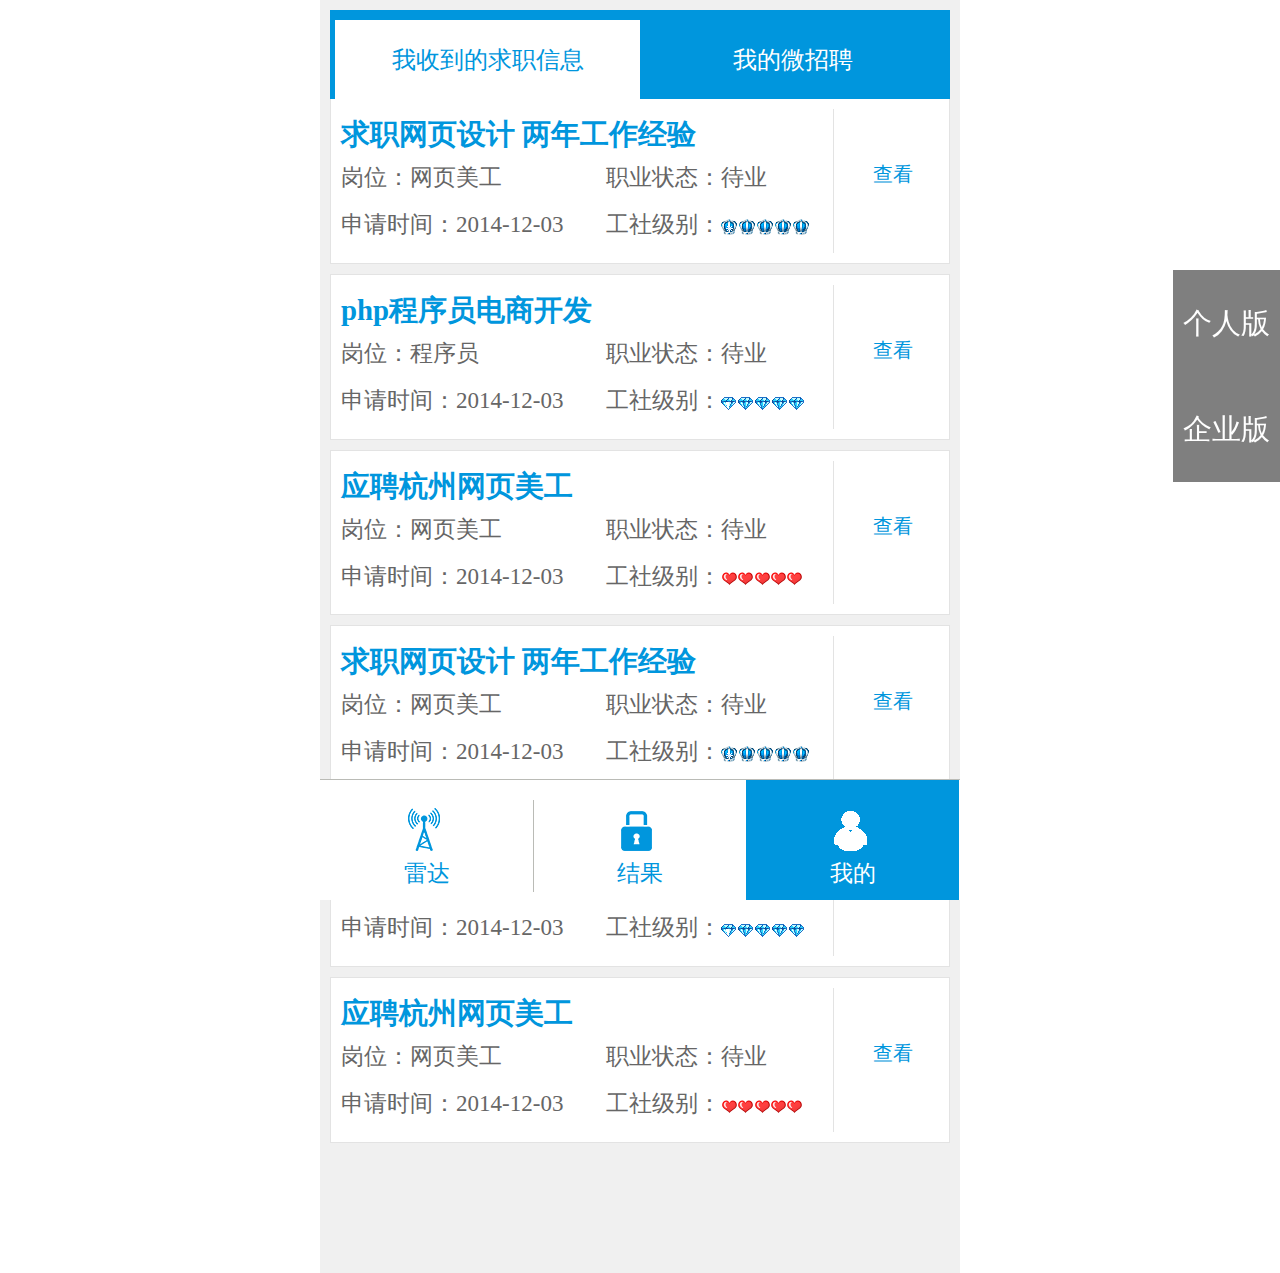
<file: ent_list_resume.html>
<!DOCTYPE html>
<html>

	<head>
		<meta charset="utf-8">
		<title>找人才企业--我的--求职信息列表</title>
		<!--移动端版本兼容 -->
		<script type="text/javascript">
			var phoneWidth = parseInt(window.screen.width);
			var phoneScale = phoneWidth / 640;

			var ua = navigator.userAgent;
			if (/Android (\d+\.\d+)/.test(ua)) {
				var version = parseFloat(RegExp.$1);
				// andriod 2.3
				if (version > 2.3) {
					document.write('<meta name="viewport" content="width=640, minimum-scale = ' + phoneScale + ', maximum-scale = ' + phoneScale + ', target-densitydpi=device-dpi">');
					// andriod 2.3以上
				} else {
					document.write('<meta name="viewport" content="width=640, target-densitydpi=device-dpi">');
				}
				// 其他系统
			} else {
				document.write('<meta name="viewport" content="width=640, user-scalable=no, target-densitydpi=device-dpi">');
			}
		</script>
		<!--移动端版本兼容 end -->
		<link rel="stylesheet" type="text/css" href="css/index.css" />
		<!--调用百度地图-->
		<!--
			请自行申请百度地图的api，ak是你的密钥
			-->
		<script type="text/javascript" src="http://api.map.baidu.com/api?v=2.0&ak=B0nEFwOosA7VcMi5uBZ3lXfr"></script>
		<!--jquery-->
		<script src="js/jquery.js"></script>
	</head>

	<body>
		<!--信息列表-->
		<div class="result_article m-width">
			<ul class="top_nav">
				<li>
					<a href="javscript:;" class="active">我收到的求职信息</a>
				</li>
				<li>
					<a href="javascript:;">我的微招聘</a>
				</li>
			</ul>

			<!--查看我收到的求职信息列表-->
			<div class="result_list_job member ent_list_resume">
				<ul class="member_list">
					<li>
						<a href="ent_view_resume.html">
							<div class="member_list_top">
								<h2>求职网页设计 两年工作经验</h2>
								<p><span>岗位：网页美工</span><span>职业状态：待业</span>
								</p>
								<p><span>申请时间：2014-12-03</span><span>工社级别：<img src="img/ent/s_cap_5.gif" alt="" /></span>
								</p>
							</div>
							<b>查看</b>
						</a>
					</li>
					<li>
						<a href="ent_view_resume.html">
							<div class="member_list_top">
								<h2>php程序员电商开发</h2>
								<p><span>岗位：程序员 </span><span>职业状态：待业</span>
								</p>
								<p><span>申请时间：2014-12-03</span><span>工社级别：<img src="img/ent/s_blue_5.gif" alt="" /></span>
								</p>
							</div>
							<b>查看</b>
						</a>
					</li>
					<li>
						<a href="ent_view_resume.html">
							<div class="member_list_top">
								<h2>应聘杭州网页美工</h2>
								<p><span>岗位：网页美工 </span><span>职业状态：待业</span>
								</p>
								<p><span>申请时间：2014-12-03</span><span>工社级别：<img src="img/ent/s_red_5.gif" alt="" /></span>
								</p>
							</div>
							<b>查看</b>
						</a>
					</li>
					<li>
						<a href="ent_view_resume.html">
							<div class="member_list_top">
								<h2>求职网页设计 两年工作经验</h2>
								<p><span>岗位：网页美工</span><span>职业状态：待业</span>
								</p>
								<p><span>申请时间：2014-12-03</span><span>工社级别：<img src="img/ent/s_cap_5.gif" alt="" /></span>
								</p>
							</div>
							<b>查看</b>
						</a>
					</li>
					<li>
						<a href="ent_view_resume.html">
							<div class="member_list_top">
								<h2>php程序员电商开发</h2>
								<p><span>岗位：程序员 </span><span>职业状态：待业</span>
								</p>
								<p><span>申请时间：2014-12-03</span><span>工社级别：<img src="img/ent/s_blue_5.gif" alt="" /></span>
								</p>
							</div>
							<b>查看</b>
						</a>
					</li>
					<li>
						<a href="ent_view_resume.html">
							<div class="member_list_top">
								<h2>应聘杭州网页美工</h2>
								<p><span>岗位：网页美工 </span><span>职业状态：待业</span>
								</p>
								<p><span>申请时间：2014-12-03</span><span>工社级别：<img src="img/ent/s_red_5.gif" alt="" /></span>
								</p>
							</div>
							<b>查看</b>
						</a>
					</li>
				</ul>
			</div>

			<!--我的微招聘-->
			<div class="result_list_net member" style="display: none;">
				<ul class="member_list member_list_res">
					<li>
						<a href="ent_add_talent.html">
							<div class="member_list_top">
								<h2>求职网页设计 两年工作经验</h2>
								<p>岗位：网页美工 <i>工作地点：杭州</i>
								</p>
								<p>发布时间：2014-11-26<i>薪资水平：6000元/月</i>
								</p>

							</div>
						</a>
						<div class="member_res_edit">
							<a href=javascript:; " class="res_edit ">编辑</a>
							<a href=javascript:;" class="res_del">删除</a>
						</div>
					</li>
					<li>
						<a href="ent_add_talent.html">
							<div class="member_list_top">
								<h2>求职网页设计 两年工作经验</h2>
								<p>岗位：网页美工 <i>工作地点：杭州</i>
								</p>
								<p>发布时间：2014-11-26<i>薪资水平：6000元/月</i>
								</p>

							</div>
						</a>
						<div class="member_res_edit">
							<a href=javascript:; " class="res_edit ">编辑</a>
							<a href=javascript:;" class="res_del">删除</a>
						</div>
					</li>
					<li>
						<a href="ent_add_talent.html">
							<div class="member_list_top">
								<h2>求职网页设计 两年工作经验</h2>
								<p>岗位：网页美工 <i>工作地点：杭州</i>
								</p>
								<p>发布时间：2014-11-26<i>薪资水平：6000元/月</i>
								</p>

							</div>
						</a>
						<div class="member_res_edit">
							<a href=javascript:; " class="res_edit ">编辑</a>
							<a href=javascript:;" class="res_del">删除</a>
						</div>
					</li>
					<li>
						<a href="ent_add_talent.html">
							<div class="member_list_top">
								<h2>求职网页设计 两年工作经验</h2>
								<p>岗位：网页美工 <i>工作地点：杭州</i>
								</p>
								<p>发布时间：2014-11-26<i>薪资水平：6000元/月</i>
								</p>

							</div>
						</a>
						<div class="member_res_edit">
							<a href=javascript:; " class="res_edit ">编辑</a>
							<a href=javascript:;" class="res_del">删除</a>
						</div>
					</li>
					<div class="result_button view_member">
						<a href="ent_add_aut.html" class="result_a_btn ent_a_btn">我要认证</a>
						<a href="ent_add_talent.html" class="result_a_btn ent_a_btn">我要招人</a>
					</div>
				</ul>
			</div>


		</div>
		<!--底部的菜单-->
		<nav class="m-width">
			<ul>
				<li><a href="ent_index.html"><i></i>雷达</a>
				</li>
				<li><a href="ent_view_post.html"><i></i>结果</a>
					<!--结果数-->
					<u id="rader_result">0</u>
				</li>
				<li class="active"><a href="ent_list_resume.html"><i></i>我的</a>
				</li>
			</ul>
		</nav>		
	</body>
	<!--特效-->
	<script src="js/model.js"></script>



</html>
</file>
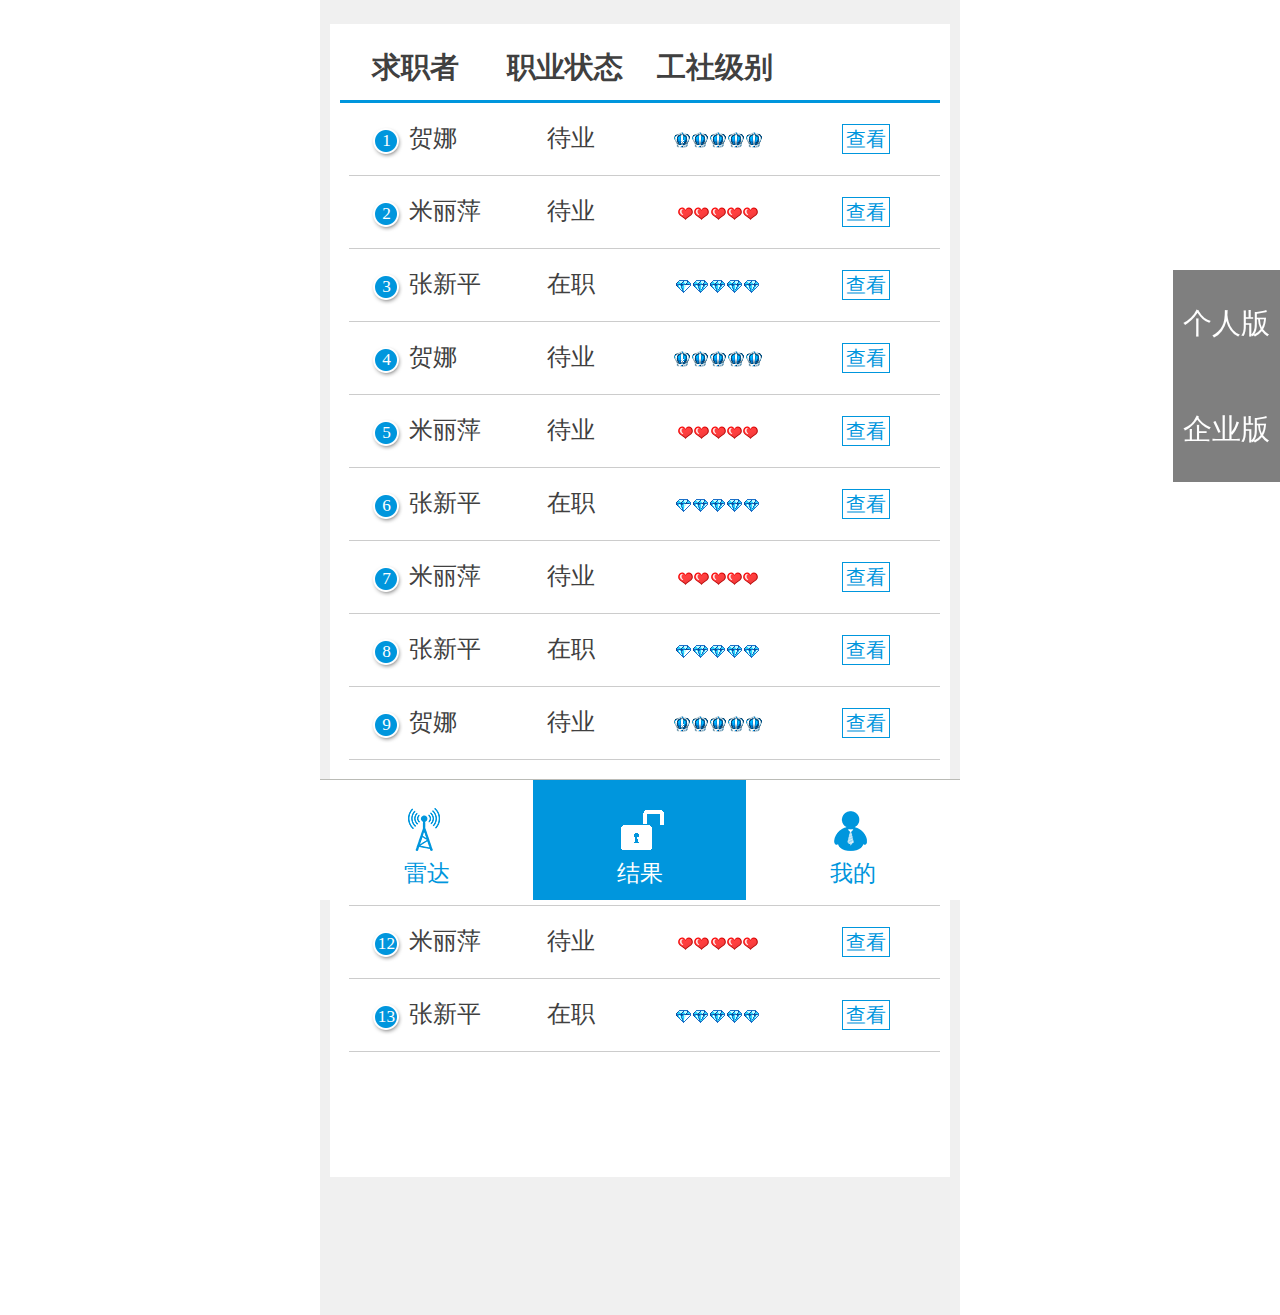
<file: ent_view_post.html>
<!DOCTYPE html>
<html>

	<head>
		<meta charset="utf-8">
		<title>找人才企业版--结果查看页</title>
		<!--移动端版本兼容 -->
		<script type="text/javascript">
			var phoneWidth = parseInt(window.screen.width);
			var phoneScale = phoneWidth / 640;

			var ua = navigator.userAgent;
			if (/Android (\d+\.\d+)/.test(ua)) {
				var version = parseFloat(RegExp.$1);
				// andriod 2.3
				if (version > 2.3) {
					document.write('<meta name="viewport" content="width=640, minimum-scale = ' + phoneScale + ', maximum-scale = ' + phoneScale + ', target-densitydpi=device-dpi">');
					// andriod 2.3以上
				} else {
					document.write('<meta name="viewport" content="width=640, target-densitydpi=device-dpi">');
				}
				// 其他系统
			} else {
				document.write('<meta name="viewport" content="width=640, user-scalable=no, target-densitydpi=device-dpi">');
			}
		</script>
		<!--移动端版本兼容 end -->
		<link rel="stylesheet" type="text/css" href="css/index.css" />
		<!--调用百度地图-->
		<!--
			请自行申请百度地图的api，ak是你的密钥
			-->
		<script type="text/javascript" src="http://api.map.baidu.com/api?v=2.0&ak=B0nEFwOosA7VcMi5uBZ3lXfr"></script>
		<!--jquery-->
		<script src="js/jquery.js"></script>
	</head>

	<body>
		<!--信息列表-->
		<div class="result_list m-width">
			<dl class="ent_view_post">
				<dt>
					<span>求职者</span>
					<span>职业状态</span>
					<span>工社级别</span>
					<span></span>
				</dt>
				<dd>
					<span><i class="ent_post">1</i>贺娜</span>
					<span>待业</span>
					<span><img src="img/ent/s_cap_5.gif" alt="" /></span>
					<span><a href="view_post_member.html">查看</a></span>
				</dd>
				<dd>
					<span><i class="ent_post">2</i>米丽萍</span>
					<span>待业</span>
					<span><img src="img/ent/s_red_5.gif" alt="" /></span>
					<span><a href="view_post_member.html">查看</a></span>
				</dd>
				<dd>
					<span><i class="ent_post">3</i>张新平</span>
					<span>在职</span>
					<span><img src="img/ent/s_blue_5.gif" alt="" /></span>
					<span><a href="view_post_member.html">查看</a></span>
				</dd>
				<dd>
					<span><i class="ent_post">4</i>贺娜</span>
					<span>待业</span>
					<span><img src="img/ent/s_cap_5.gif" alt="" /></span>
					<span><a href="view_post_member.html">查看</a></span>
				</dd>
				<dd>
					<span><i class="ent_post">5</i>米丽萍</span>
					<span>待业</span>
					<span><img src="img/ent/s_red_5.gif" alt="" /></span>
					<span><a href="view_post_member.html">查看</a></span>
				</dd>
				<dd>
					<span><i class="ent_post">6</i>张新平</span>
					<span>在职</span>
					<span><img src="img/ent/s_blue_5.gif" alt="" /></span>
					<span><a href="view_post_member.html">查看</a></span>
				</dd>
				<dd>
					<span><i class="ent_post">7</i>米丽萍</span>
					<span>待业</span>
					<span><img src="img/ent/s_red_5.gif" alt="" /></span>
					<span><a href="view_post_member.html">查看</a></span>
				</dd>
				<dd>
					<span><i class="ent_post">8</i>张新平</span>
					<span>在职</span>
					<span><img src="img/ent/s_blue_5.gif" alt="" /></span>
					<span><a href="view_post_member.html">查看</a></span>
				</dd>
				<dd>
					<span><i class="ent_post">9</i>贺娜</span>
					<span>待业</span>
					<span><img src="img/ent/s_cap_5.gif" alt="" /></span>
					<span><a href="view_post_member.html">查看</a></span>
				</dd>
				<dd>
					<span><i class="ent_post">10</i>米丽萍</span>
					<span>待业</span>
					<span><img src="img/ent/s_red_5.gif" alt="" /></span>
					<span><a href="view_post_member.html">查看</a></span>
				</dd>
				<dd>
					<span><i class="ent_post">11</i>张新平</span>
					<span>在职</span>
					<span><img src="img/ent/s_blue_5.gif" alt="" /></span>
					<span><a href="view_post_member.html">查看</a></span>
				</dd>
				<dd>
					<span><i class="ent_post">12</i>米丽萍</span>
					<span>待业</span>
					<span><img src="img/ent/s_red_5.gif" alt="" /></span>
					<span><a href="view_post_member.html">查看</a></span>
				</dd>
				<dd>
					<span><i class="ent_post">13</i>张新平</span>
					<span>在职</span>
					<span><img src="img/ent/s_blue_5.gif" alt="" /></span>
					<span><a href="view_post_member.html">查看</a></span>
				</dd>
			</dl>
		</div>
		<!--底部的菜单-->
		<nav class="m-width">
			<ul>
				<li><a href="ent_index.html"><i></i>雷达</a>
				</li>
				<li class="active"><a href="ent_view_post.html"><i></i>结果</a>
					<!--结果数-->
					<u id="rader_result">0</u>
				</li>
				<li><a href="ent_list_resume.html"><i></i>我的</a>
				</li>
			</ul>
		</nav>		
	</body>
	<!--特效-->
	<script src="js/index.js"></script>
	<!--baidu map-->
	<script src="js/bdmap.js"></script>


</html>
</file>
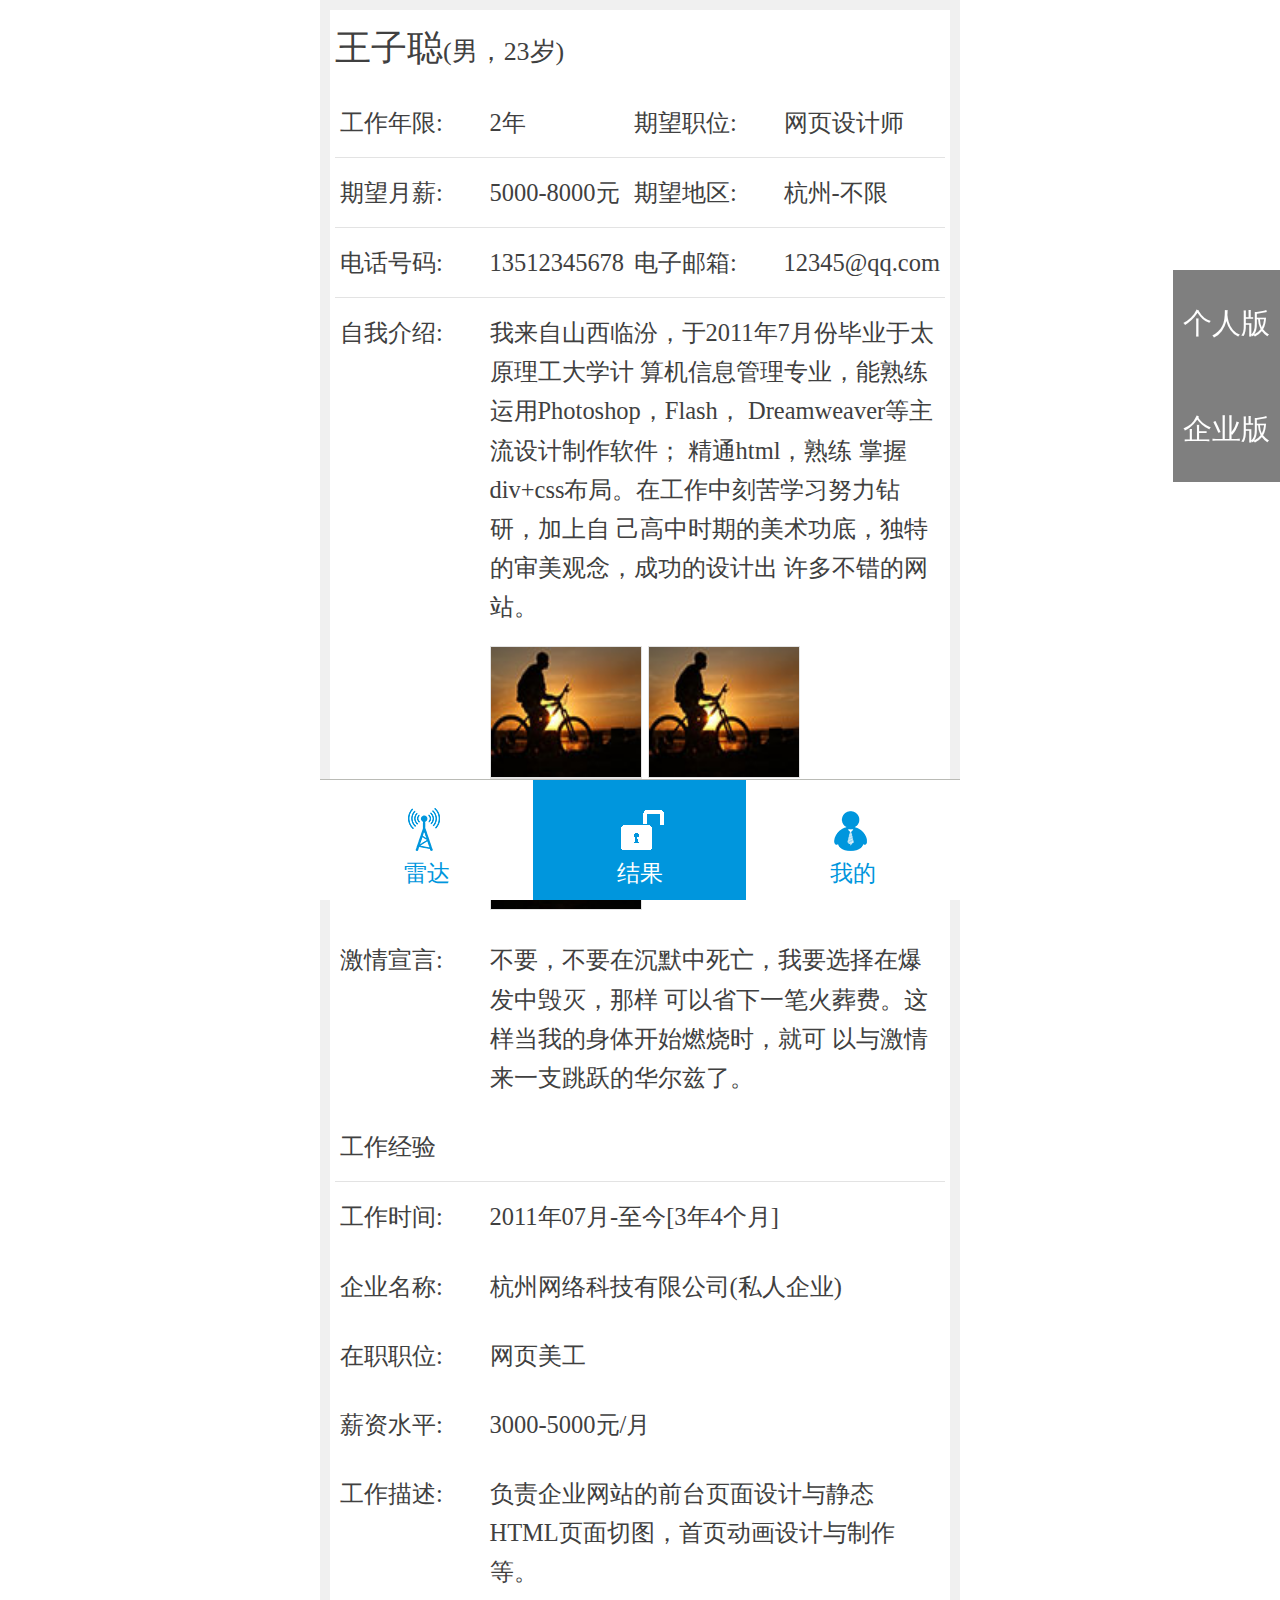
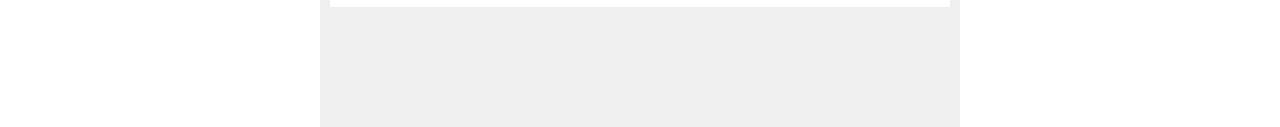
<file: ent_view_res.html>
<!DOCTYPE html>
<html>

	<head>
		<meta charset="utf-8">
		<title>找人才企业版--结果人才查看详细首页</title>
		<!--移动端版本兼容 -->
		<script type="text/javascript">
			var phoneWidth = parseInt(window.screen.width);
			var phoneScale = phoneWidth / 640;

			var ua = navigator.userAgent;
			if (/Android (\d+\.\d+)/.test(ua)) {
				var version = parseFloat(RegExp.$1);
				// andriod 2.3
				if (version > 2.3) {
					document.write('<meta name="viewport" content="width=640, minimum-scale = ' + phoneScale + ', maximum-scale = ' + phoneScale + ', target-densitydpi=device-dpi">');
					// andriod 2.3以上
				} else {
					document.write('<meta name="viewport" content="width=640, target-densitydpi=device-dpi">');
				}
				// 其他系统
			} else {
				document.write('<meta name="viewport" content="width=640, user-scalable=no, target-densitydpi=device-dpi">');
			}
		</script>
		<!--移动端版本兼容 end -->
		<link rel="stylesheet" type="text/css" href="css/index.css" />
		<!--调用百度地图-->
		<!--
			请自行申请百度地图的api，ak是你的密钥
			-->
		<script type="text/javascript" src="http://api.map.baidu.com/api?v=2.0&ak=B0nEFwOosA7VcMi5uBZ3lXfr"></script>
		<!--jquery-->
		<script src="js/jquery.js"></script>
	</head>

	<body>
		<!--信息列表-->
		<div class="post_member m-width">
			<!--查看我收到的求职信息-->
			<div class="result_list_net member view_resume">
				<table border="0" cellspacing="0" cellpadding="0">
					<tr>
						<th colspan="4">王子聪<i>(男，23岁)</i>
						</th>
					</tr>
					<tr class="borderBottom">
						<td>工作年限:</td>
						<td class="td-width">2年</td>
						<td>期望职位:</td>
						<td class="td-width">网页设计师</td>
					</tr>
					<tr class="borderBottom">
						<td>期望月薪:</td>
						<td class="td-width">5000-8000元</td>
						<td>期望地区:</td>
						<td class="td-width">杭州-不限</td>
					</tr>
					<tr class="borderBottom">
						<td>电话号码:</td>
						<td class="td-width">13512345678</td>
						<td>电子邮箱:</td>
						<td class="td-width">12345@qq.com</td>
					</tr>
					<tr>
						<td>自我介绍:</td>
						<td colspan="3">
							我来自山西临汾，于2011年7月份毕业于太原理工大学计 算机信息管理专业，能熟练运用Photoshop，Flash， Dreamweaver等主流设计制作软件； 精通html，熟练 掌握div+css布局。在工作中刻苦学习努力钻研，加上自 己高中时期的美术功底，独特的审美观念，成功的设计出 许多不错的网站。
							<div class="view_resume_self">
								<img src="img/self_1.jpg" alt="" />
								<img src="img/self_1.jpg" alt="" />
								<img src="img/self_1.jpg" alt="" />
							</div>
						</td>
					</tr>
					<tr>
						<td>激情宣言:</td>
						<td colspan="3">
							不要，不要在沉默中死亡，我要选择在爆发中毁灭，那样 可以省下一笔火葬费。这样当我的身体开始燃烧时，就可 以与激情来一支跳跃的华尔兹了。 </td>
					</tr>
					<tr class="borderBottom">
						<td colspan="4">工作经验</td>
					</tr>
					<tr>
						<td>工作时间:</td>
						<td colspan="3" class="ent_fontSieze">2011年07月-至今[3年4个月]</td>
					</tr>
					<tr>
						<td>企业名称:</td>
						<td colspan="3" class="ent_fontSieze">杭州网络科技有限公司(私人企业)</td>
					</tr>
					<tr>
						<td>在职职位:</td>
						<td colspan="3" class="ent_fontSieze">网页美工</td>
					</tr>
					<tr>
						<td>薪资水平:</td>
						<td colspan="3" class="ent_fontSieze">3000-5000元/月</td>
					</tr>
					<tr>
						<td>工作描述:</td>
						<td colspan="3" class="ent_fontSieze">负责企业网站的前台页面设计与静态HTML页面切图，首页动画设计与制作等。</td>
					</tr>
				</table>
			</div>
		</div>
		<!--底部的菜单-->
		<nav class="m-width">
			<ul>
				<li><a href="ent_index.html"><i></i>雷达</a>
				</li>
				<li class="active"><a href="ent_view_post.html"><i></i>结果</a>
					<!--结果数-->
					<u id="rader_result">0</u>
				</li>
				<li><a href="ent_list_resume.html"><i></i>我的</a>
				</li>
			</ul>
		</nav>
	</body>
	<!--特效-->
	<script src="js/index.js"></script>
	<!--baidu map-->
	<script src="js/bdmap.js"></script>


</html>
</file>
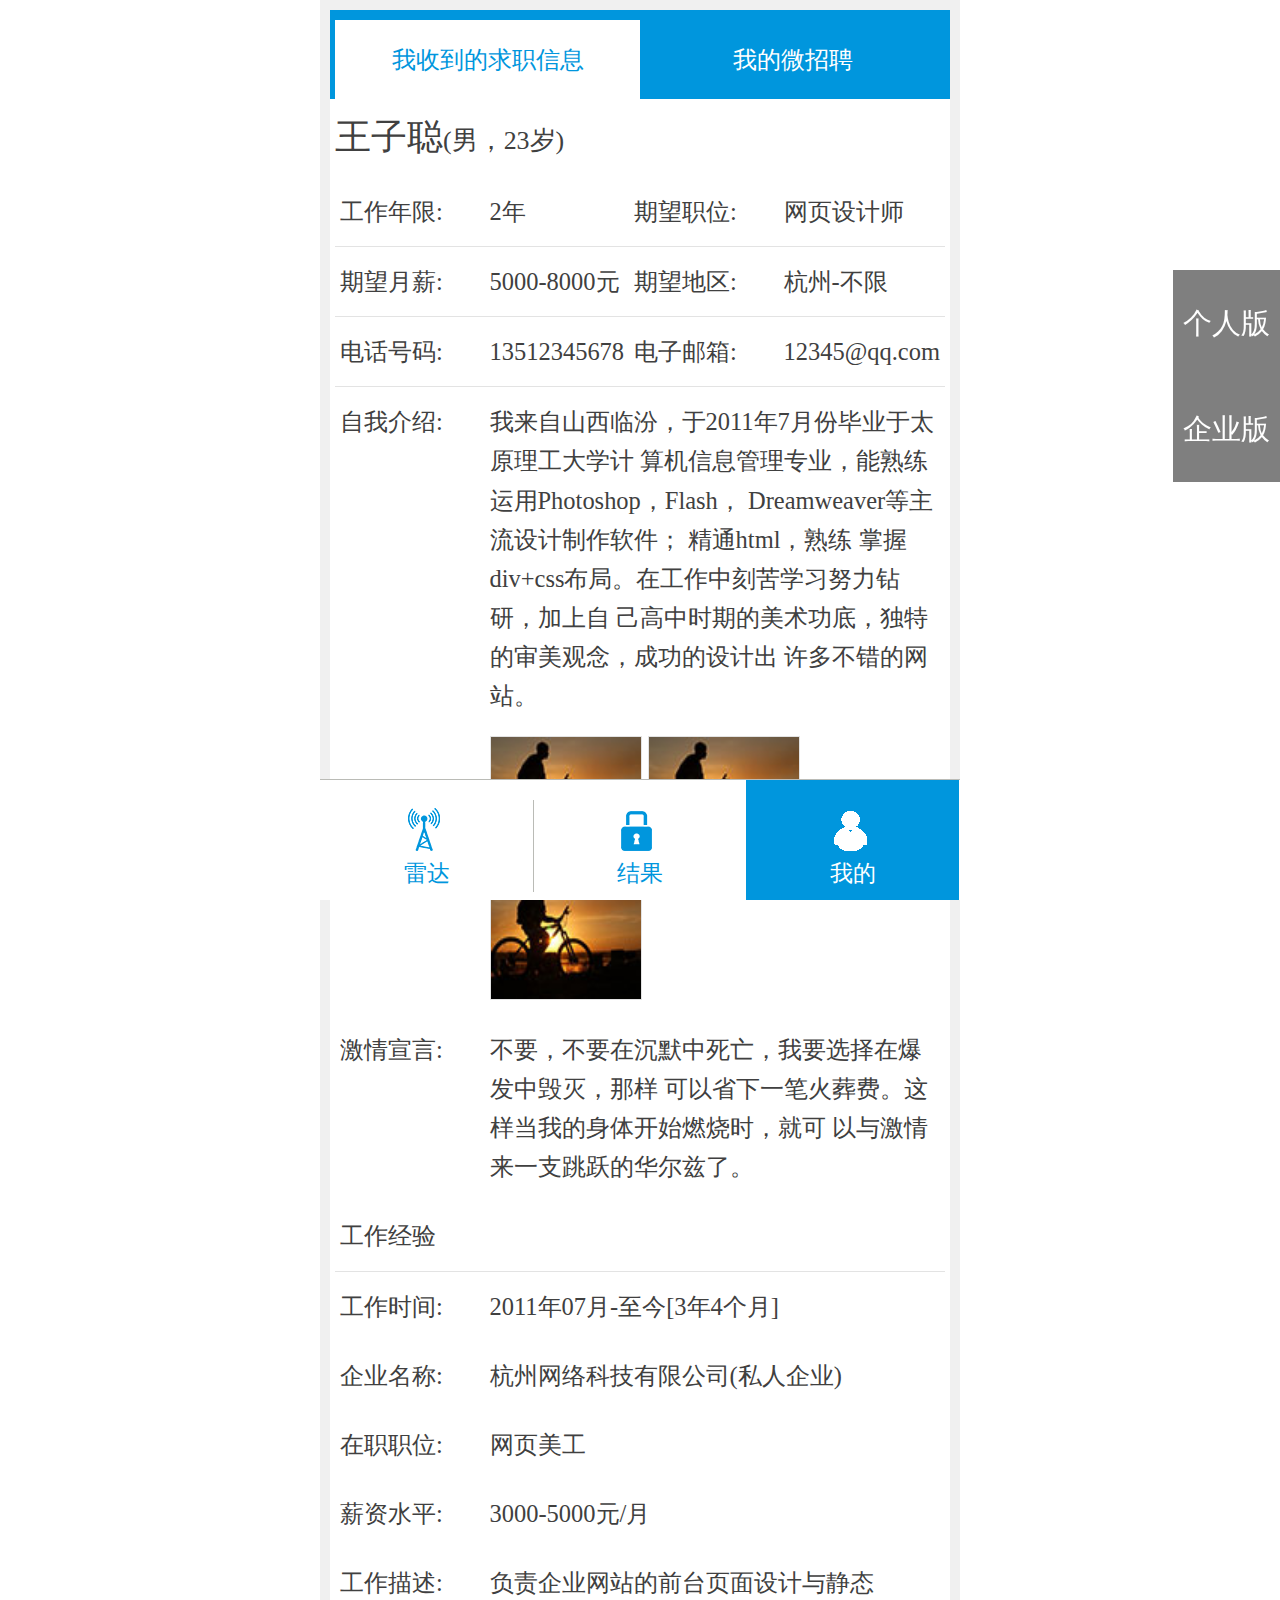
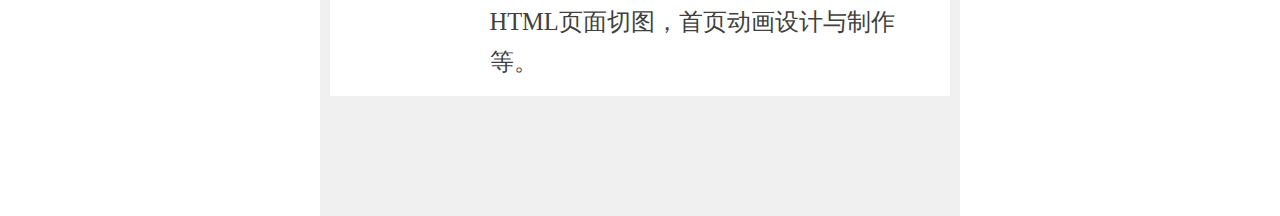
<file: ent_view_resume.html>
<!DOCTYPE html>
<html>

	<head>
		<meta charset="utf-8">
		<title>找人才企业--我的--查看微简历</title>
		<!--移动端版本兼容 -->
		<script type="text/javascript">
			var phoneWidth = parseInt(window.screen.width);
			var phoneScale = phoneWidth / 640;

			var ua = navigator.userAgent;
			if (/Android (\d+\.\d+)/.test(ua)) {
				var version = parseFloat(RegExp.$1);
				// andriod 2.3
				if (version > 2.3) {
					document.write('<meta name="viewport" content="width=640, minimum-scale = ' + phoneScale + ', maximum-scale = ' + phoneScale + ', target-densitydpi=device-dpi">');
					// andriod 2.3以上
				} else {
					document.write('<meta name="viewport" content="width=640, target-densitydpi=device-dpi">');
				}
				// 其他系统
			} else {
				document.write('<meta name="viewport" content="width=640, user-scalable=no, target-densitydpi=device-dpi">');
			}
		</script>
		<!--移动端版本兼容 end -->
		<link rel="stylesheet" type="text/css" href="css/index.css" />
		<!--调用百度地图-->
		<!--
			请自行申请百度地图的api，ak是你的密钥
			-->
		<script type="text/javascript" src="http://api.map.baidu.com/api?v=2.0&ak=B0nEFwOosA7VcMi5uBZ3lXfr"></script>
		<!--jquery-->
		<script src="js/jquery.js"></script>
	</head>

	<body>
		<!--信息列表-->
		<div class="result_article m-width">
			<ul class="top_nav">
				<li>
					<a href="ent_list_resume.html" class="active">我收到的求职信息</a>
				</li>
				<li>
					<a href="javascript:;">我的微招聘</a>
				</li>
			</ul>
			
			<!--查看我收到的求职信息-->
			<div class="result_list_net member view_resume">
				<table border="0" cellspacing="0" cellpadding="0">
					<tr>
						<th colspan="4">王子聪<i>(男，23岁)</i>
						</th>
					</tr>
					<tr class="borderBottom">
						<td>工作年限:</td>
						<td class="td-width">2年</td>
						<td>期望职位:</td>
						<td class="td-width">网页设计师</td>
					</tr>
					<tr class="borderBottom">
						<td>期望月薪:</td>
						<td class="td-width">5000-8000元</td>
						<td>期望地区:</td>
						<td class="td-width">杭州-不限</td>
					</tr>
					<tr class="borderBottom">
						<td>电话号码:</td>
						<td class="td-width">13512345678</td>
						<td>电子邮箱:</td>
						<td class="td-width">12345@qq.com</td>
					</tr>
					<tr>
						<td>自我介绍:</td>
						<td colspan="3">
							我来自山西临汾，于2011年7月份毕业于太原理工大学计 算机信息管理专业，能熟练运用Photoshop，Flash， Dreamweaver等主流设计制作软件； 精通html，熟练 掌握div+css布局。在工作中刻苦学习努力钻研，加上自 己高中时期的美术功底，独特的审美观念，成功的设计出 许多不错的网站。
							<div class="view_resume_self">
								<img src="img/self_1.jpg" alt="" />
								<img src="img/self_1.jpg" alt="" />
								<img src="img/self_1.jpg" alt="" />
							</div>
						</td>
					</tr>
					<tr>
						<td>激情宣言:</td>
						<td colspan="3">
							不要，不要在沉默中死亡，我要选择在爆发中毁灭，那样 可以省下一笔火葬费。这样当我的身体开始燃烧时，就可 以与激情来一支跳跃的华尔兹了。 </td>
					</tr>
					<tr class="borderBottom">
						<td colspan="4">工作经验</td>
					</tr>
					<tr>
						<td>工作时间:</td>
						<td colspan="3" class="ent_fontSieze">2011年07月-至今[3年4个月]</td>
					</tr>
					<tr>
						<td>企业名称:</td>
						<td colspan="3" class="ent_fontSieze">杭州网络科技有限公司(私人企业)</td>
					</tr>
					<tr>
						<td>在职职位:</td>
						<td colspan="3" class="ent_fontSieze">网页美工</td>
					</tr>
					<tr>
						<td>薪资水平:</td>
						<td colspan="3" class="ent_fontSieze">3000-5000元/月</td>
					</tr>
					<tr>
						<td>工作描述:</td>
						<td colspan="3" class="ent_fontSieze">负责企业网站的前台页面设计与静态HTML页面切图，首页动画设计与制作等。</td>
					</tr>
				</table>
			</div>
			
			<!--我的微招聘-->
			<div class="result_list_net member" style="display: none;">
				<ul class="member_list member_list_res">
					<li>
						<a href="ent_add_talent.html">
							<div class="member_list_top">
								<h2>求职网页设计 两年工作经验</h2>
								<p>岗位：网页美工 <i>工作地点：杭州</i>
								</p>
								<p>发布时间：2014-11-26<i>薪资水平：6000元/月</i>
								</p>

							</div>
						</a>
						<div class="member_res_edit">
							<a href=javascript:; " class="res_edit ">编辑</a>
							<a href=javascript:;" class="res_del">删除</a>
						</div>
					</li>
					<li>
						<a href="ent_add_talent.html">
							<div class="member_list_top">
								<h2>求职网页设计 两年工作经验</h2>
								<p>岗位：网页美工 <i>工作地点：杭州</i>
								</p>
								<p>发布时间：2014-11-26<i>薪资水平：6000元/月</i>
								</p>

							</div>
						</a>
						<div class="member_res_edit">
							<a href=javascript:; " class="res_edit ">编辑</a>
							<a href=javascript:;" class="res_del">删除</a>
						</div>
					</li>
					<li>
						<a href="ent_add_talent.html">
							<div class="member_list_top">
								<h2>求职网页设计 两年工作经验</h2>
								<p>岗位：网页美工 <i>工作地点：杭州</i>
								</p>
								<p>发布时间：2014-11-26<i>薪资水平：6000元/月</i>
								</p>

							</div>
						</a>
						<div class="member_res_edit">
							<a href=javascript:; " class="res_edit ">编辑</a>
							<a href=javascript:;" class="res_del">删除</a>
						</div>
					</li>
					<li>
						<a href="ent_add_talent.html">
							<div class="member_list_top">
								<h2>求职网页设计 两年工作经验</h2>
								<p>岗位：网页美工 <i>工作地点：杭州</i>
								</p>
								<p>发布时间：2014-11-26<i>薪资水平：6000元/月</i>
								</p>

							</div>
						</a>
						<div class="member_res_edit">
							<a href=javascript:; " class="res_edit ">编辑</a>
							<a href=javascript:;" class="res_del">删除</a>
						</div>
					</li>
					<div class="result_button view_member">
						<a href="ent_add_aut.html" class="result_a_btn ent_a_btn">我要认证</a>
						<a href="ent_add_talent.html" class="result_a_btn ent_a_btn">我要招人</a>
					</div>
				</ul>
			</div>

			
		</div>
		<!--底部的菜单-->
		<nav class="m-width">
			<ul>
				<li><a href="ent_index.html"><i></i>雷达</a>
				</li>
				<li><a href="ent_view_post.html"><i></i>结果</a>
					<!--结果数-->
					<u id="rader_result">0</u>
				</li>
				<li class="active"><a href="ent_list_resume.html"><i></i>我的</a>
				</li>
			</ul>
		</nav>		
	</body>
	<!--特效-->
	<script src="js/model.js"></script>



</html>
</file>
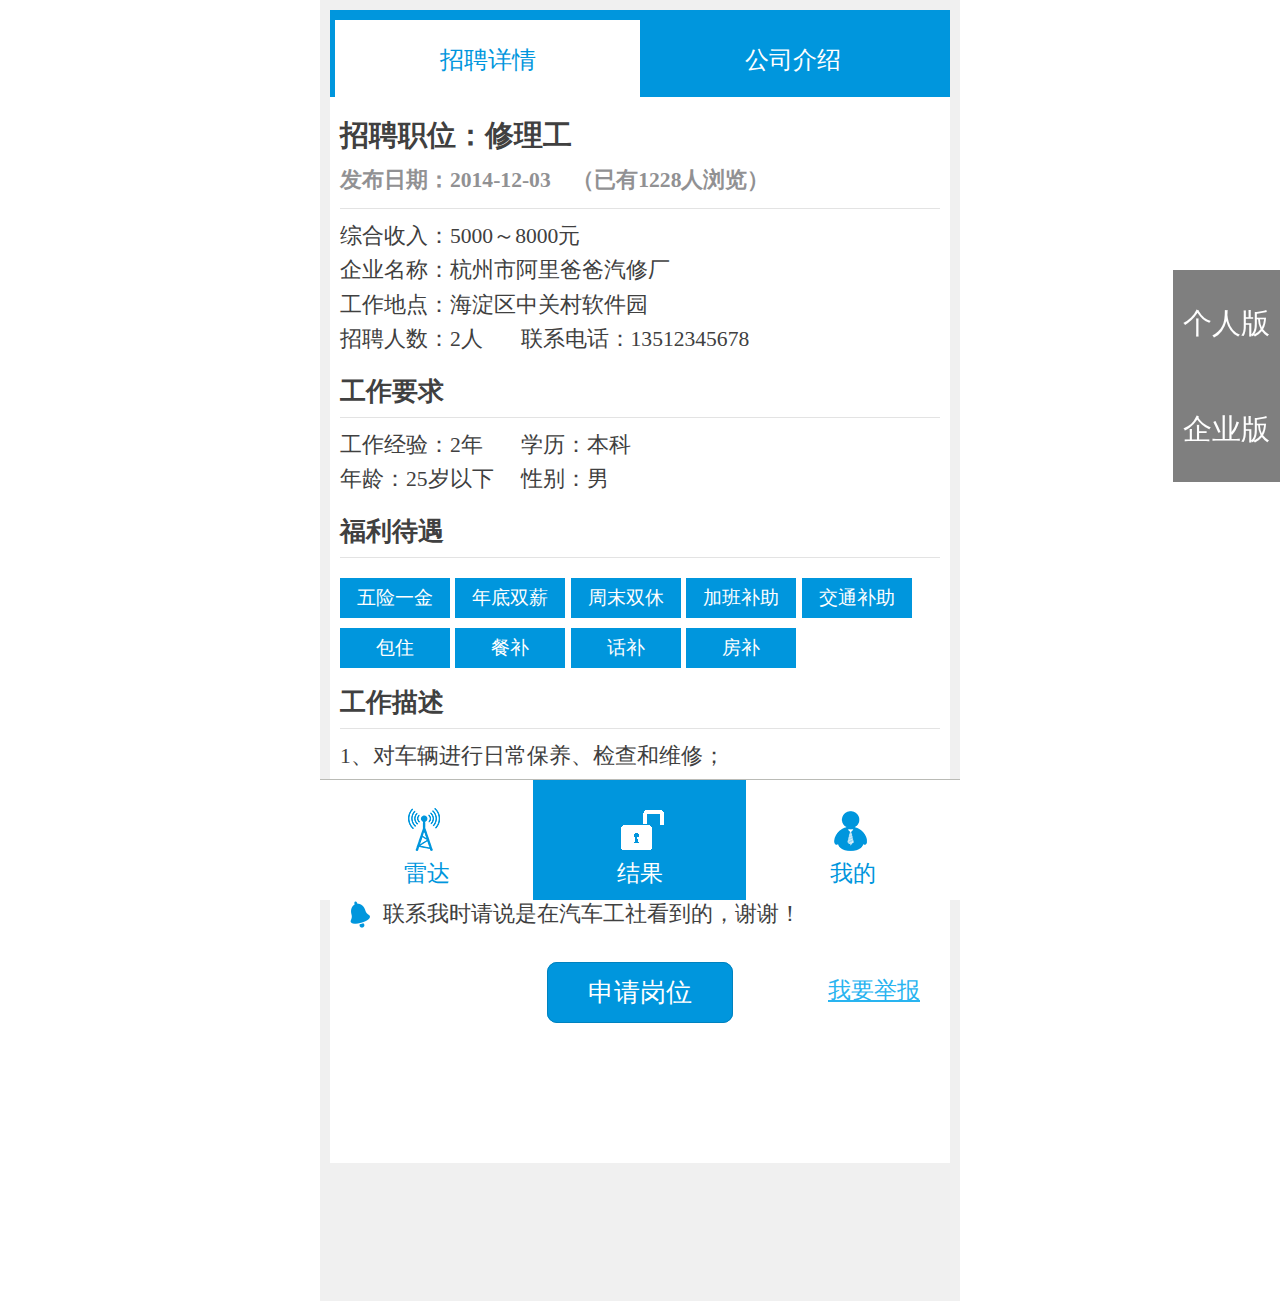
<file: result_article.html>
<!DOCTYPE html>
<html>

	<head>
		<meta charset="utf-8">
		<title>找工作--结果详细查看页</title>
		<!--移动端版本兼容 -->
		<script type="text/javascript">
			var phoneWidth = parseInt(window.screen.width);
			var phoneScale = phoneWidth / 640;

			var ua = navigator.userAgent;
			if (/Android (\d+\.\d+)/.test(ua)) {
				var version = parseFloat(RegExp.$1);
				// andriod 2.3
				if (version > 2.3) {
					document.write('<meta name="viewport" content="width=640, minimum-scale = ' + phoneScale + ', maximum-scale = ' + phoneScale + ', target-densitydpi=device-dpi">');
					// andriod 2.3以上
				} else {
					document.write('<meta name="viewport" content="width=640, target-densitydpi=device-dpi">');
				}
				// 其他系统
			} else {
				document.write('<meta name="viewport" content="width=640, user-scalable=no, target-densitydpi=device-dpi">');
			}
		</script>
		<!--移动端版本兼容 end -->
		<link rel="stylesheet" type="text/css" href="css/index.css" />
		<!--调用百度地图-->
		<!--
			请自行申请百度地图的api，ak是你的密钥
			-->
		<script type="text/javascript" src="http://api.map.baidu.com/api?v=2.0&ak=B0nEFwOosA7VcMi5uBZ3lXfr"></script>
		<!--jquery-->
		<script src="js/jquery.js"></script>
	</head>

	<body>
		<!--信息列表-->
		<div class="result_article m-width">
			<ul class="top_nav">
				<li>
					<a href="javascript:;" class="active">招聘详情</a>
				</li>
				<li>
					<a href="javascript:;">公司介绍</a>
				</li>
			</ul>
			
			<!--招聘详情-->
			<dl class="result_list_job member">
				<dt>
					<h1>招聘职位：修理工</h1>
					<p>发布日期：2014-12-03&nbsp;&nbsp;&nbsp;&nbsp;（已有1228人浏览）</p>
				</dt>
				<dd>
					<p>综合收入：5000～8000元</p>
					<p>企业名称：杭州市阿里爸爸汽修厂</p>
					<p>工作地点：海淀区中关村软件园<i id="result_map"></i>
					</p>
					<p>招聘人数：2人 &nbsp;&nbsp;&nbsp;&nbsp;&nbsp;&nbsp;联系电话：13512345678</p>
				</dd>
				<dt>
					<h2>工作要求</h2>
				</dt>
				<dd>
					<p>工作经验：2年 &nbsp;&nbsp;&nbsp;&nbsp;&nbsp;&nbsp;学历：本科</p>
					<p>年龄：25岁以下 &nbsp;&nbsp;&nbsp;&nbsp;性别：男</p>
				</dd>
				<dt>
					<h2>福利待遇</h2>
				</dt>
				<dd>
					<u>五险一金</u>
					<u>年底双薪</u>
					<u>周末双休</u>
					<u>加班补助</u>
					<u>交通补助</u>
					<u>包住</u>
					<u>餐补</u>
					<u>话补</u>
					<u>房补</u>
				</dd>
				<dt>
					<h2>工作描述</h2>
				</dt>
				<dd>
					<p>
						1、对车辆进行日常保养、检查和维修；
						<br /> 2、进行新车交车给客户前进行检查（PDI）；
						<br /> 3、对工具、设备进行定期保养；
						<br /> 4、按照车间主管安排工作任务及时完成。
					</p>
				</dd>
				<dd>
					<p class="result_footer">联系我时请说是在汽车工社看到的，谢谢！</p>
				</dd>
				<div class="result_button">
					<a href="#" class="result_a_btn">申请岗位</a>
					<a href="#" class="result_a_jb">我要举报</a>
				</div>
			</dl>
			
			<!--企业简介-->
			<dl class="result_list_net member" style="display: none;">
				<dt>
					<h1>杭州市阿里爸爸汽修厂<i>已认证</i></h1>
					<p>公司地点：海淀区中关村软件园</p>
					<h2>公司简介</h2>
				</dt>
				<dd>
					<p>汽车修理的基本方法可分为：就车修理和总成互换修理。就车 修理是在修理时对车上拆下的总成、组合件及零件，凡能修复的， 经修复后全部装回原车。总成互换修理法是除车架和本身外，其余 总成、组合件、零件都可利用备品库中的备用品进行换装。
					</p>
					<p>调整后，一般公务用车的排气量从2.0L降到1.8L，价格从25万 元降到16万元，此举符合国家降低行政成本，节能减排的方针政策 用品进行换装。
					</p>
				</dd>
				<dt>
					<h2>公司门店及前台照片</h2>
				</dt>
				<dd>
					<ul class="ent_photo">
						<li><img src="img/net_1.png" alt="" /><i>企业门头照片</i></li>
						<li><img src="img/net_2.png" alt="" /><i>企业前台照片</i></li>
						<li><img src="img/net_2.png" alt="" /><i>企业门头照片</i></li>
						<li><img src="img/net_3.png" alt="" /><i>企业门头照片</i></li>
					</ul>
				</dd>
			</dl>
		</div>
		<!--底部的菜单-->
		<nav class="m-width">
			<ul>
				<li><a href="index.html"><i></i>雷达</a>
				</li>
				<li class="active"><a href="view_post.html"><i></i>结果</a>
					<!--结果数-->
					<u id="rader_result">0</u>
				</li>
				<li><a href="view_member.html"><i></i>我的</a>
				</li>
			</ul>
		</nav>
	</body>
	<!--特效-->
	<script src="js/model.js"></script>



</html>
</file>
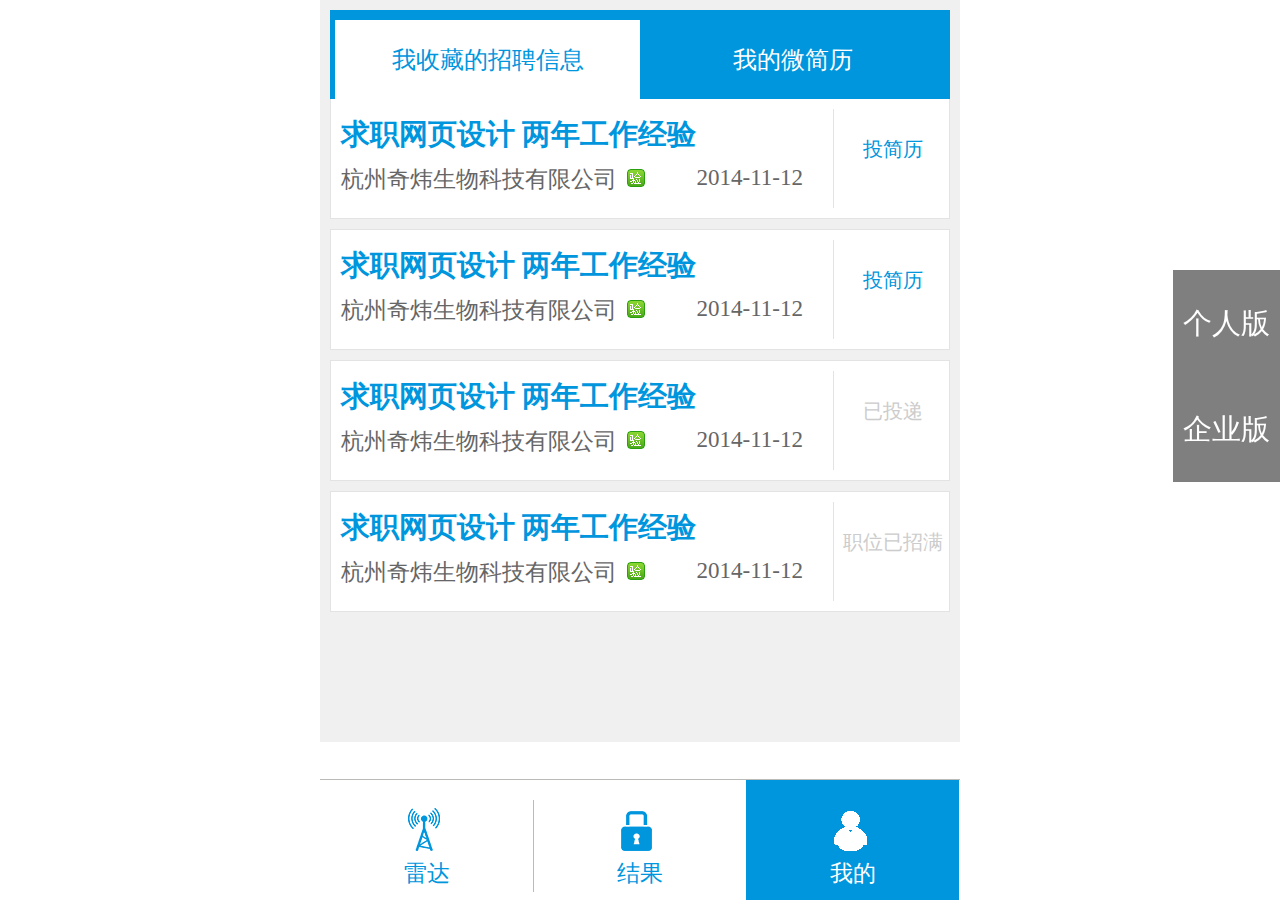
<file: view_member.html>
<!DOCTYPE html>
<html>

	<head>
		<meta charset="utf-8">
		<title>找工作--我的</title>
		<!--移动端版本兼容 -->
		<script type="text/javascript">
			var phoneWidth = parseInt(window.screen.width);
			var phoneScale = phoneWidth / 640;

			var ua = navigator.userAgent;
			if (/Android (\d+\.\d+)/.test(ua)) {
				var version = parseFloat(RegExp.$1);
				// andriod 2.3
				if (version > 2.3) {
					document.write('<meta name="viewport" content="width=640, minimum-scale = ' + phoneScale + ', maximum-scale = ' + phoneScale + ', target-densitydpi=device-dpi">');
					// andriod 2.3以上
				} else {
					document.write('<meta name="viewport" content="width=640, target-densitydpi=device-dpi">');
				}
				// 其他系统
			} else {
				document.write('<meta name="viewport" content="width=640, user-scalable=no, target-densitydpi=device-dpi">');
			}
		</script>
		<!--移动端版本兼容 end -->
		<link rel="stylesheet" type="text/css" href="css/index.css" />
		<!--调用百度地图-->
		<!--
			请自行申请百度地图的api，ak是你的密钥
			-->
		<script type="text/javascript" src="http://api.map.baidu.com/api?v=2.0&ak=B0nEFwOosA7VcMi5uBZ3lXfr"></script>
		<!--jquery-->
		<script src="js/jquery.js"></script>
	</head>

	<body>
		<!--信息列表-->
		<div class="result_article m-width">
			<ul class="top_nav">
				<li>
					<a href="javascript:;" class="active">我收藏的招聘信息</a>
				</li>
				<li>
					<a href="javascript:;">我的微简历</a>
				</li>
			</ul>

			<!--我收藏的招聘信息-->
			<div class="result_list_job member">
				<ul class="member_list">
					<li>
						<a href="#">
							<div class="member_list_top">
								<h2>求职网页设计 两年工作经验</h2>
								<p>杭州奇炜生物科技有限公司<u class="yangzheng"></u>
								</p><i>2014-11-12</i>

							</div>
							<b>投简历</b>
						</a>
					</li>
					<li>
						<a href="#">
							<div class="member_list_top">
								<h2>求职网页设计 两年工作经验</h2>
								<p>杭州奇炜生物科技有限公司<u class="yangzheng"></u>
								</p><i>2014-11-12</i>

							</div>
							<b>投简历</b>
						</a>
					</li>
					<li>
						<a href="#">
							<div class="member_list_top">
								<h2>求职网页设计 两年工作经验</h2>
								<p>杭州奇炜生物科技有限公司<u class="yangzheng"></u>
								</p><i>2014-11-12</i>

							</div>
							<b class="off">已投递</b>
						</a>
					</li>
					<li>
						<a href="#">
							<div class="member_list_top">
								<h2>求职网页设计 两年工作经验</h2>
								<p>杭州奇炜生物科技有限公司<u class="yangzheng"></u>
								</p><i>2014-11-12</i>

							</div>
							<b class="off">职位已招满</b>
						</a>
					</li>
				</ul>
			</div>

			<!--我的微简历-->
			<div class="result_list_net member" style="display: none;">
				<ul class="member_list member_list_res">
					<li>
						<a href="view_resume.html">
							<div class="member_list_top">
								<h2>求职网页设计 两年工作经验</h2>
								<p>岗位：网页美工 <i>工作地点：杭州</i>
								</p>
								<p>发布时间：2014-11-26<i>薪资水平：6000元/月</i>
								</p>

							</div>
						</a>
						<div class="member_res_edit">
							<a href=javascript:; " class="res_edit ">编辑</a>
							<a href=javascript:;" class="res_del">删除</a>
						</div>
					</li>
					<li>
						<a href="view_resume.html">
							<div class="member_list_top">
								<h2>求职网页设计 两年工作经验</h2>
								<p>岗位：网页美工 <i>工作地点：杭州</i>
								</p>
								<p>发布时间：2014-11-26<i>薪资水平：6000元/月</i>
								</p>

							</div>
						</a>
						<div class="member_res_edit">
							<a href=javascript:; " class="res_edit ">编辑</a>
							<a href=javascript:;" class="res_del">删除</a>
						</div>
					</li>
					<li>
						<a href="view_resume.html">
							<div class="member_list_top">
								<h2>求职网页设计 两年工作经验</h2>
								<p>岗位：网页美工 <i>工作地点：杭州</i>
								</p>
								<p>发布时间：2014-11-26<i>薪资水平：6000元/月</i>
								</p>

							</div>
						</a>
						<div class="member_res_edit">
							<a href=javascript:; " class="res_edit ">编辑</a>
							<a href=javascript:;" class="res_del">删除</a>
						</div>
					</li>
					<li>
						<a href="view_resume.html">
							<div class="member_list_top">
								<h2>求职网页设计 两年工作经验</h2>
								<p>岗位：网页美工 <i>工作地点：杭州</i>
								</p>
								<p>发布时间：2014-11-26<i>薪资水平：6000元/月</i>
								</p>

							</div>
						</a>
						<div class="member_res_edit">
							<a href=javascript:; " class="res_edit ">编辑</a>
							<a href=javascript:;" class="res_del">删除</a>
						</div>
					</li>
					<div class="result_button view_member">
						<a href="add_res.html" class="result_a_btn">添加简历</a>
					</div>
				</ul>
			</div>
		</div>
		<!--底部的菜单-->
		<nav class="m-width">
			<ul>
				<li><a href="index.html"><i></i>雷达</a>
				</li>
				<li><a href="view_post.html"><i></i>结果</a>
					<!--结果数-->
					<u id="rader_result">0</u>
				</li>
				<li class="active"><a href="view_member.html"><i></i>我的</a>
				</li>
			</ul>
		</nav>
	</body>
	<!--特效-->
	<script src="js/model.js"></script>



</html>
</file>
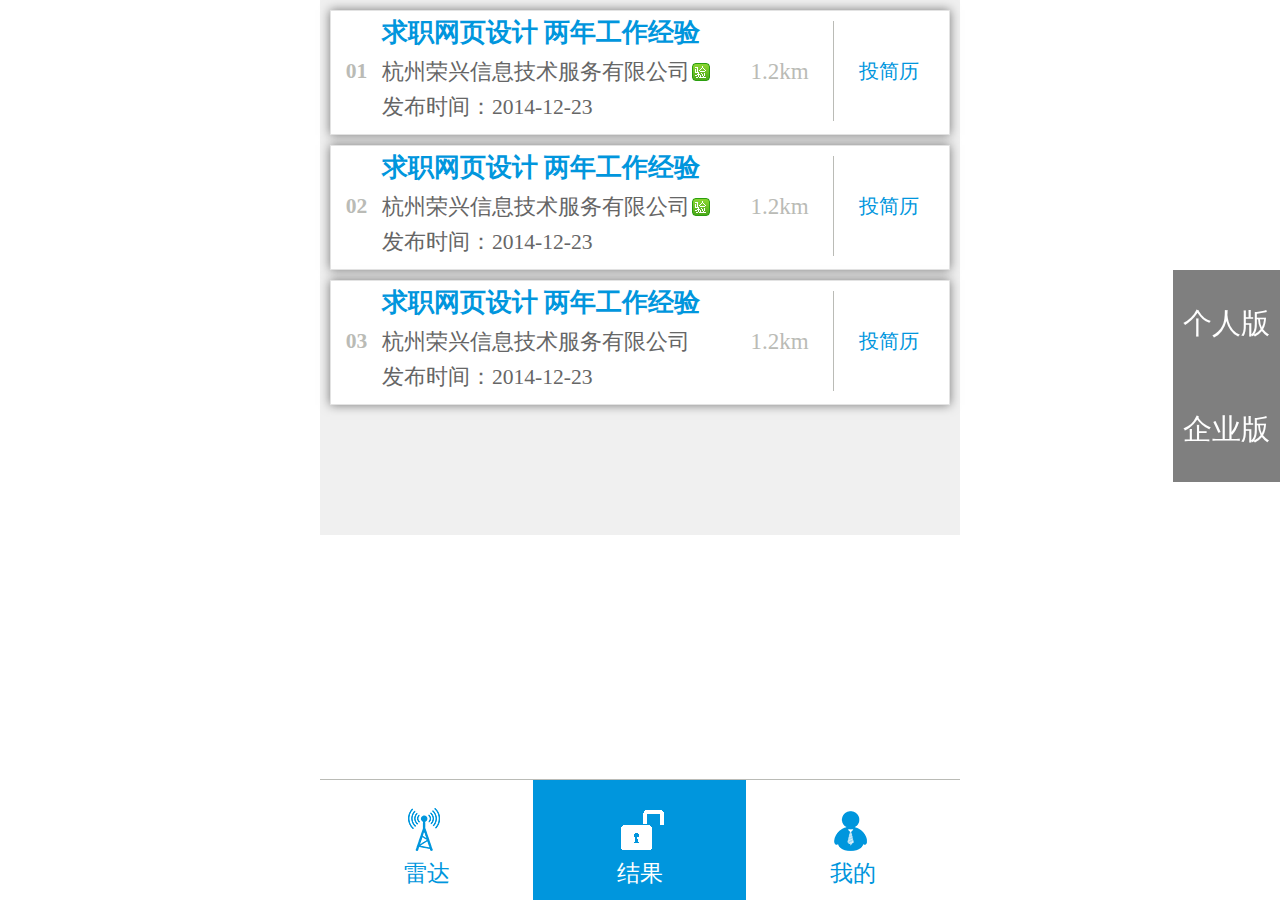
<file: view_post.html>
<!DOCTYPE html>
<html>

	<head>
		<meta charset="utf-8">
		<title>找工作--结果查看页</title>
		<!--移动端版本兼容 -->
		<script type="text/javascript">
			var phoneWidth = parseInt(window.screen.width);
			var phoneScale = phoneWidth / 640;

			var ua = navigator.userAgent;
			if (/Android (\d+\.\d+)/.test(ua)) {
				var version = parseFloat(RegExp.$1);
				// andriod 2.3
				if (version > 2.3) {
					document.write('<meta name="viewport" content="width=640, minimum-scale = ' + phoneScale + ', maximum-scale = ' + phoneScale + ', target-densitydpi=device-dpi">');
					// andriod 2.3以上
				} else {
					document.write('<meta name="viewport" content="width=640, target-densitydpi=device-dpi">');
				}
				// 其他系统
			} else {
				document.write('<meta name="viewport" content="width=640, user-scalable=no, target-densitydpi=device-dpi">');
			}
		</script>
		<!--移动端版本兼容 end -->
		<link rel="stylesheet" type="text/css" href="css/index.css" />
		<!--调用百度地图-->
		<!--
			请自行申请百度地图的api，ak是你的密钥
			-->
		<script type="text/javascript" src="http://api.map.baidu.com/api?v=2.0&ak=B0nEFwOosA7VcMi5uBZ3lXfr"></script>
		<!--jquery-->
		<script src="js/jquery.js"></script>
	</head>

	<body>
		<!--信息列表-->
		<div class="result_list m-width">
			<ul>
				<li>
					<a href="result_article.html">
						<i>01</i>
						<div class="result_list_head">
							<h3>求职网页设计 两年工作经验</h3>
							<p>杭州荣兴信息技术服务有限公司<u class="yangzheng"></u></p>
							<p>发布时间：2014-12-23</p>
						</div>
						<div class="result_list_km">1.2km</div>
						<b>投简历</b>
					</a>
				</li>
				<li>
					<a href="#">
						<i>02</i>
						<div class="result_list_head">
							<h3>求职网页设计 两年工作经验</h3>
							<p>杭州荣兴信息技术服务有限公司<u  class="yangzheng"></u></p>
							<p>发布时间：2014-12-23</p>
						</div>
						<div class="result_list_km">1.2km</div>
						<b>投简历</b>
					</a>
				</li>
				<li>
					<a href="#">
						<i>03</i>
						<div class="result_list_head">
							<h3>求职网页设计 两年工作经验</h3>
							<p>杭州荣兴信息技术服务有限公司</p>
							<p>发布时间：2014-12-23</p>
						</div>
						<div class="result_list_km">1.2km</div>
						<b>投简历</b>
					</a>
				</li>
			</ul>
		</div>
		<!--底部的菜单-->
		<nav class="m-width">
			<ul>
				<li><a href="index.html"><i></i>雷达</a>
				</li>
				<li class="active"><a href="view_post.html"><i></i>结果</a>
					<!--结果数-->
					<u id="rader_result">0</u>
				</li>
				<li><a href="view_member.html"><i></i>我的</a>
				</li>
			</ul>
		</nav>		
	</body>
	<!--特效-->
	<script src="js/index.js"></script>
	<!--baidu map-->
	<script src="js/bdmap.js"></script>


</html>
</file>
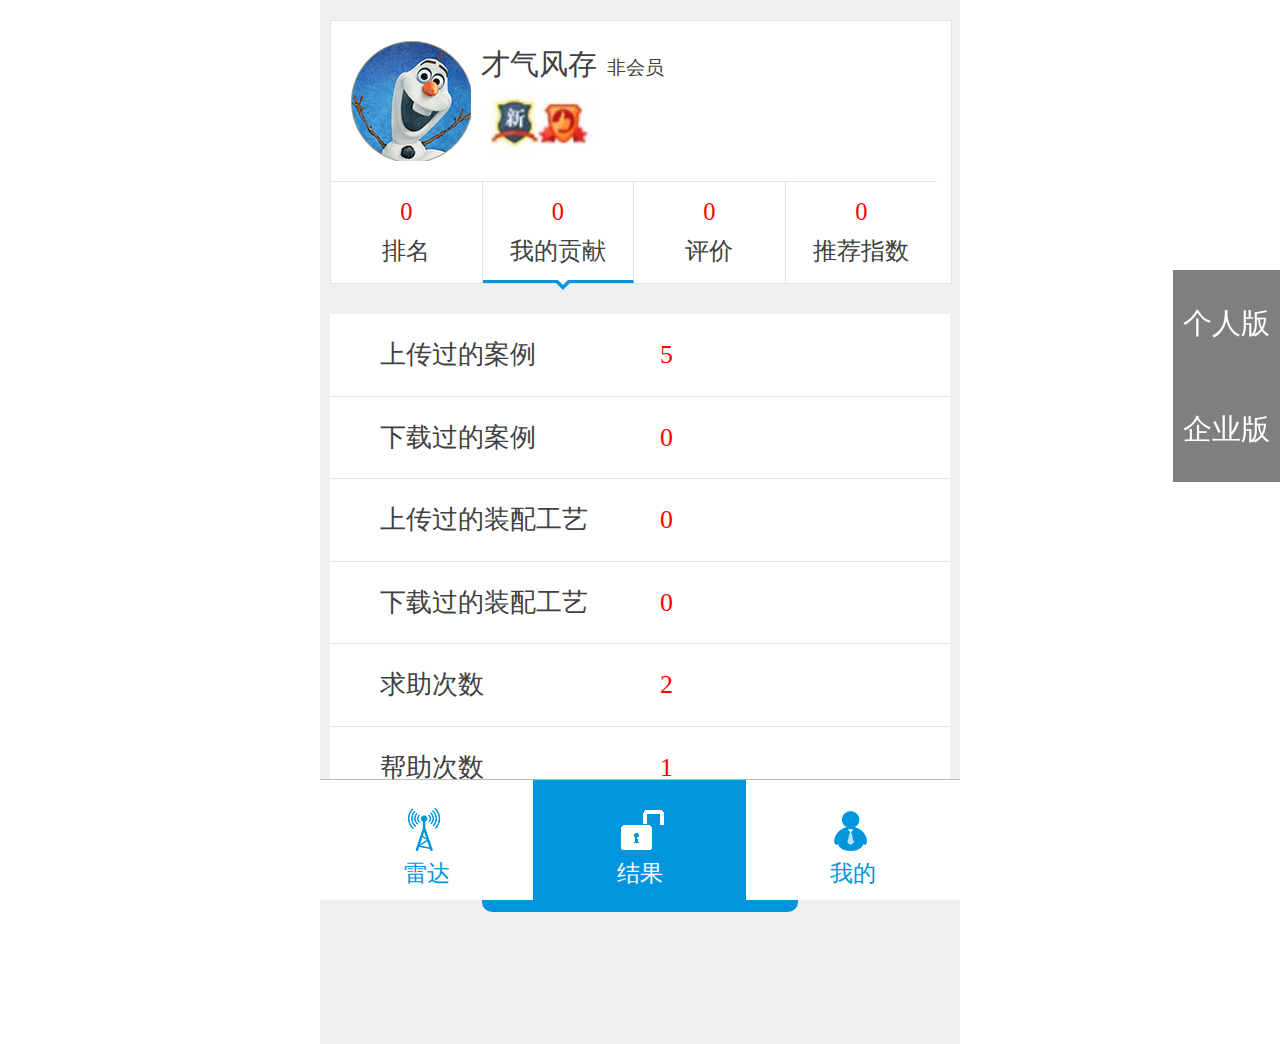
<file: view_post_member.html>
<!DOCTYPE html>
<html>

	<head>
		<meta charset="utf-8">
		<title>找人才企业版--结果人才查看首页</title>
		<!--移动端版本兼容 -->
		<script type="text/javascript">
			var phoneWidth = parseInt(window.screen.width);
			var phoneScale = phoneWidth / 640;

			var ua = navigator.userAgent;
			if (/Android (\d+\.\d+)/.test(ua)) {
				var version = parseFloat(RegExp.$1);
				// andriod 2.3
				if (version > 2.3) {
					document.write('<meta name="viewport" content="width=640, minimum-scale = ' + phoneScale + ', maximum-scale = ' + phoneScale + ', target-densitydpi=device-dpi">');
					// andriod 2.3以上
				} else {
					document.write('<meta name="viewport" content="width=640, target-densitydpi=device-dpi">');
				}
				// 其他系统
			} else {
				document.write('<meta name="viewport" content="width=640, user-scalable=no, target-densitydpi=device-dpi">');
			}
		</script>
		<!--移动端版本兼容 end -->
		<link rel="stylesheet" type="text/css" href="css/index.css" />
		<!--调用百度地图-->
		<!--
			请自行申请百度地图的api，ak是你的密钥
			-->
		<script type="text/javascript" src="http://api.map.baidu.com/api?v=2.0&ak=B0nEFwOosA7VcMi5uBZ3lXfr"></script>
		<!--jquery-->
		<script src="js/jquery.js"></script>
	</head>

	<body>
		<!--信息列表-->
		<div class="post_member m-width">
			<div class="ent_memb_box">
				<div class="memb_box_h">
					<img src="img/ent/icon_head.png" alt="" class="memb_head" />
					<p>才气风存<i>非会员</i>
					</p>
					<p>
						<img src="img/ent/icon_mark.jpg" alt="" />
					</p>
				</div>
				<ul class="memb_box_ul">
					<li>
						<i>0</i>
						<p>排名</p>
					</li>
					<li class="memb_box_nav active">
						<i>0</i>
						<p>我的贡献</p>
					</li>
					<li>
						<i>0</i>
						<p>评价</p>
					</li>
					<li class="memb_box_nav">
						<i>0</i>
						<p>推荐指数</p>
					</li>
				</ul>
			</div>
			<div id="memb_box_main">
				<ul class="memb_box_data">
					<li>上传过的案例</li>
					<li>5</li>
					<li>下载过的案例</li>
					<li>0</li>
					<li>上传过的装配工艺</li>
					<li>0</li>
					<li>下载过的装配工艺</li>
					<li>0</li>
					<li>求助次数</li>
					<li>2</li>
					<li class="n_bb">帮助次数</li>
					<li class="n_bb">1</li>
				</ul>
				<ul class="memb_box_data" style="display: none;">
					<li>你自定义的</li>
					<li>5</li>
					<li>你自定义的2</li>
					<li>0</li>
					<li>你自定义的3</li>
					<li>0</li>
					<li>你自定义的4</li>
					<li>0</li>
					<li>你自定义的5</li>
					<li>2</li>
					<li class="n_bb">你自定义的6</li>
					<li class="n_bb">1</li>
				</ul>
			</div>
			<p class="ent_member_btnbox"><a href="ent_view_res.html" class="ent_member_btn">查看简历</a>
			</p>
		</div>
		<!--底部的菜单-->
		<nav class="m-width">
			<ul>
				<li><a href="ent_index.html"><i></i>雷达</a>
				</li>
				<li class="active"><a href="ent_view_post.html"><i></i>结果</a>
					<!--结果数-->
					<u id="rader_result">0</u>
				</li>
				<li><a href="ent_list_resume.html"><i></i>我的</a>
				</li>
			</ul>
		</nav>
	</body>
	<!--特效-->
	<script src="js/model.js"></script>
	<!--baidu map-->
	<!--<script src="js/bdmap.js"></script>-->


</html>
</file>
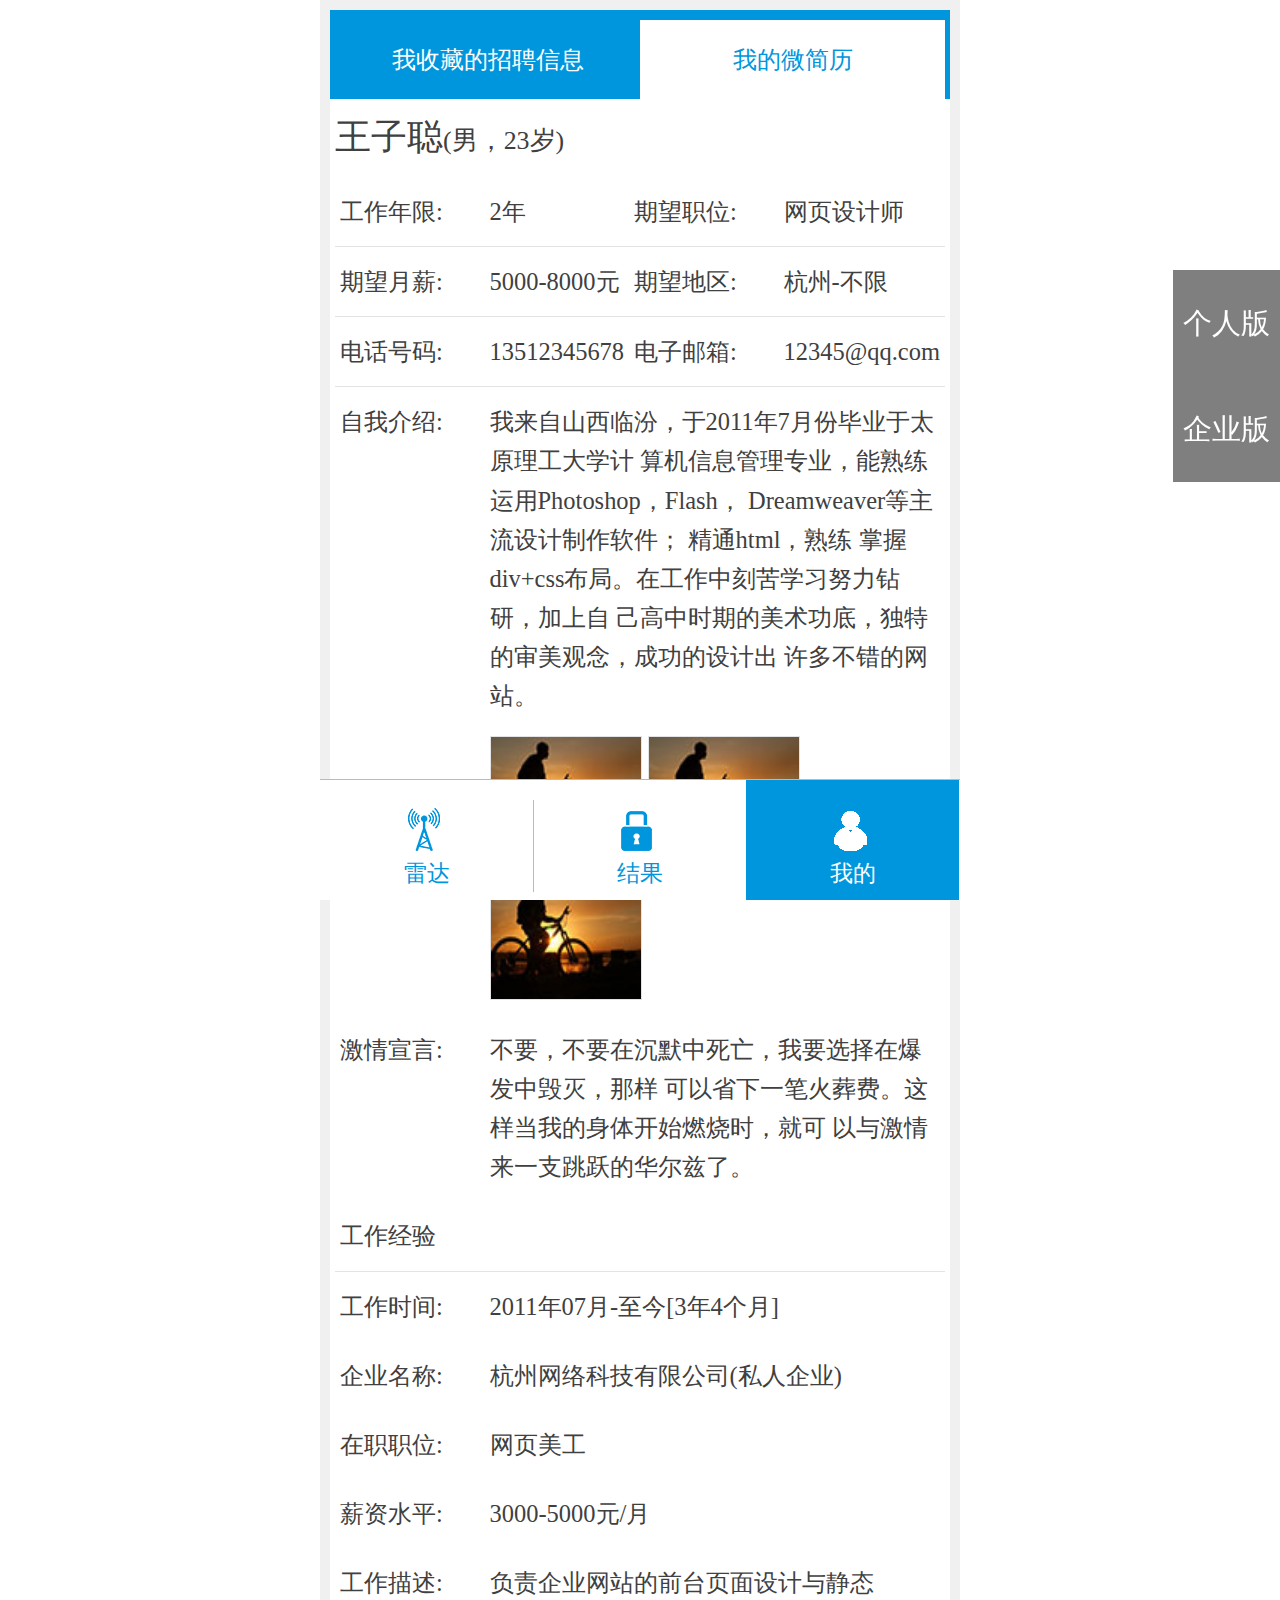
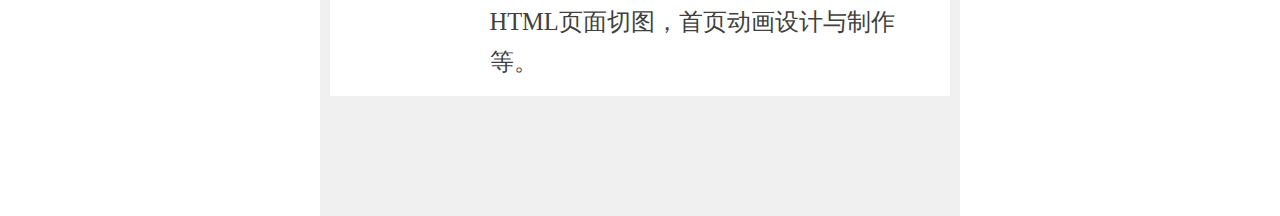
<file: view_resume.html>
<!DOCTYPE html>
<html>

	<head>
		<meta charset="utf-8">
		<title>找工作--我的--查看微简历</title>
		<!--移动端版本兼容 -->
		<script type="text/javascript">
			var phoneWidth = parseInt(window.screen.width);
			var phoneScale = phoneWidth / 640;

			var ua = navigator.userAgent;
			if (/Android (\d+\.\d+)/.test(ua)) {
				var version = parseFloat(RegExp.$1);
				// andriod 2.3
				if (version > 2.3) {
					document.write('<meta name="viewport" content="width=640, minimum-scale = ' + phoneScale + ', maximum-scale = ' + phoneScale + ', target-densitydpi=device-dpi">');
					// andriod 2.3以上
				} else {
					document.write('<meta name="viewport" content="width=640, target-densitydpi=device-dpi">');
				}
				// 其他系统
			} else {
				document.write('<meta name="viewport" content="width=640, user-scalable=no, target-densitydpi=device-dpi">');
			}
		</script>
		<!--移动端版本兼容 end -->
		<link rel="stylesheet" type="text/css" href="css/index.css" />
		<!--调用百度地图-->
		<!--
			请自行申请百度地图的api，ak是你的密钥
			-->
		<script type="text/javascript" src="http://api.map.baidu.com/api?v=2.0&ak=B0nEFwOosA7VcMi5uBZ3lXfr"></script>
		<!--jquery-->
		<script src="js/jquery.js"></script>
	</head>

	<body>
		<!--信息列表-->
		<div class="result_article m-width">
			<ul class="top_nav">
				<li>
					<a href="view_member.html">我收藏的招聘信息</a>
				</li>
				<li>
					<a href="javascript:;"  class="active">我的微简历</a>
				</li>
			</ul>

			<!--我收藏的招聘信息-->
			<div class="result_list_job member" style="display: none;">
				<ul class="member_list">
					<li>
						<a href="#">
							<div class="member_list_top">
								<h2>求职网页设计 两年工作经验</h2>
								<p>杭州奇炜生物科技有限公司<u class="yangzheng"></u>
								</p><i>2014-11-12</i>

							</div>
							<b>投简历</b>
						</a>
					</li>
					<li>
						<a href="#">
							<div class="member_list_top">
								<h2>求职网页设计 两年工作经验</h2>
								<p>杭州奇炜生物科技有限公司<u class="yangzheng"></u>
								</p><i>2014-11-12</i>

							</div>
							<b>投简历</b>
						</a>
					</li>
					<li>
						<a href="#">
							<div class="member_list_top">
								<h2>求职网页设计 两年工作经验</h2>
								<p>杭州奇炜生物科技有限公司<u class="yangzheng"></u>
								</p><i>2014-11-12</i>

							</div>
							<b class="off">已投递</b>
						</a>
					</li>
					<li>
						<a href="#">
							<div class="member_list_top">
								<h2>求职网页设计 两年工作经验</h2>
								<p>杭州奇炜生物科技有限公司<u class="yangzheng"></u>
								</p><i>2014-11-12</i>

							</div>
							<b class="off">职位已招满</b>
						</a>
					</li>
				</ul>
			</div>

			<!--我的微简历-->
			<div class="result_list_net member view_resume">
				<table border="0" cellspacing="0" cellpadding="0">
					<tr>
						<th colspan="4">王子聪<i>(男，23岁)</i>
						</th>
					</tr>
					<tr class="borderBottom">
						<td>工作年限:</td>
						<td class="td-width">2年</td>
						<td>期望职位:</td>
						<td class="td-width">网页设计师</td>
					</tr>
					<tr class="borderBottom">
						<td>期望月薪:</td>
						<td class="td-width">5000-8000元</td>
						<td>期望地区:</td>
						<td class="td-width">杭州-不限</td>
					</tr>
					<tr class="borderBottom">
						<td>电话号码:</td>
						<td class="td-width">13512345678</td>
						<td>电子邮箱:</td>
						<td class="td-width">12345@qq.com</td>
					</tr>
					<tr>
						<td>自我介绍:</td>
						<td colspan="3">
							我来自山西临汾，于2011年7月份毕业于太原理工大学计 算机信息管理专业，能熟练运用Photoshop，Flash， Dreamweaver等主流设计制作软件； 精通html，熟练 掌握div+css布局。在工作中刻苦学习努力钻研，加上自 己高中时期的美术功底，独特的审美观念，成功的设计出 许多不错的网站。
							<div class="view_resume_self">
								<img src="img/self_1.jpg" alt="" />
								<img src="img/self_1.jpg" alt="" />
								<img src="img/self_1.jpg" alt="" />
							</div>
						</td>
					</tr>
					<tr>
						<td>激情宣言:</td>
						<td colspan="3">
							不要，不要在沉默中死亡，我要选择在爆发中毁灭，那样 可以省下一笔火葬费。这样当我的身体开始燃烧时，就可 以与激情来一支跳跃的华尔兹了。 </td>
					</tr>
					<tr class="borderBottom">
						<td colspan="4">工作经验</td>
					</tr>
					<tr>
						<td>工作时间:</td>
						<td colspan="3" class="ent_fontSieze">2011年07月-至今[3年4个月]</td>
					</tr>
					<tr>
						<td>企业名称:</td>
						<td colspan="3" class="ent_fontSieze">杭州网络科技有限公司(私人企业)</td>
					</tr>
					<tr>
						<td>在职职位:</td>
						<td colspan="3" class="ent_fontSieze">网页美工</td>
					</tr>
					<tr>
						<td>薪资水平:</td>
						<td colspan="3" class="ent_fontSieze">3000-5000元/月</td>
					</tr>
					<tr>
						<td>工作描述:</td>
						<td colspan="3" class="ent_fontSieze">负责企业网站的前台页面设计与静态HTML页面切图，首页动画设计与制作等。</td>
					</tr>
				</table>
			</div>
		</div>
		<!--底部的菜单-->
		<nav class="m-width">
			<ul>
				<li><a href="index.html"><i></i>雷达</a>
				</li>
				<li><a href="view_post.html"><i></i>结果</a>
					<!--结果数-->
					<u id="rader_result">0</u>
				</li>
				<li class="active"><a href="view_member.html"><i></i>我的</a>
				</li>
			</ul>
		</nav>
	</body>
	<!--特效-->
	<script src="js/model.js"></script>



</html>
</file>
<file: css/index.css>
@import url("reset.css");
/*引入reset.css文件*/

a,
button,
input {
	-webkit-tap-highlight-color: rgba(0, 0, 0, 0);
	-webkit-tap-highlight-color: transparent;
}
i {
	font-style: normal;
}
html {
	font-size: 90%;
	height: 100%;
}
body {
	-webkit-tap-highlight-color: rgba(0, 0, 0, 0);
	-webkit-text-size-adjust: none;
	-webkit-backface-visibility: hidden;
	-webkit-font-smoothing: antialiased;
	font: 14px/1.6 "\5fae\8f6f\96c5\9ed1";
	width: 640px;
	max-width: 640px;
	min-width: 640px;
	height: 100%;
	margin: 0 auto;
	overflow: hidden;
}
/*
 样式开始
 * 
 * */
/*公用样式*/

.m-width {
	max-width: 640px;
	min-width: 640px;
	margin: auto;
	width: 100%;
	box-sizing: border-box;
}
.member table td .p_select_box:last-child{
	margin-right: 0;
}
/* 百度地图盒子  */

#bdmap {
	width: 100%;
	max-width: 640px;
	min-width: 640px;
	height: 100%;
	font-size: 1.5rem;
}
/*底部菜单*/

nav {
	position: fixed;
	bottom: 0;
	text-align: center;
}
nav ul {
	width: 100%;
	border-top: 1px solid #babbb6;
	background-color: #fff;
	height: 120px;
}
nav ul li {
	float: left;
	width: 33.3%;
	padding: 20px 0;
	height: 80px;
	position: relative;
}
/*雷达的结果数*/

#rader_result {
	position: absolute;
	top: -73px;
	left: 50%;
	margin-left: -23px;
	width: 46px;
	height: 73px;
	background: url(../img/result_icon.png) no-repeat;
	font-size: 2.1rem;
	text-decoration: none;
	color: red;
	display: none;
}
nav li a {
	display: block;
	width: 100%;
	color: #0096dd;
	border-right: 1px solid #babbb6;
	font-size: 1.6rem;
}
nav li.active {
	background-color: #0096dd;
}
nav li.active a {
	color: #fff;
	border-right: 0;
}
nav li a i {
	display: block;
	width: 55px;
	height: 55px;
	background: url(../img/b_nav.png) 0 -64px no-repeat;
	margin: auto;
}
nav li:last-child a {
	border-right: 0;
}
nav li.active a i {
	background-position: 0 0;
}
nav li:nth-child(2) a i {
	background-position: 0 -191px;
}
nav li:nth-child(2).active a i {
	background-position: 0 -128px;
}
nav li:nth-child(3) a i {
	background-position: 0 -320px;
}
nav li:nth-child(3).active a i {
	background-position: 0 -256px;
}
/*岗位筛选和附近筛选*/

.screen {
	position: fixed;
	bottom: 150px;
	overflow: hidden;
	padding: 10px 20px;
}
.s_left,
.s_right {
	padding: 10px 20px 10px 40px;
	border-radius: 10px;
	box-shadow: 0 -1px 10px 0 #000;
	background: url(../img/s_nav.png) #fff 10px 5px no-repeat;
	font-size: 1.5rem;
	color: #0096DD;
}
.s_left {
	float: left;
}
.s_right {
	float: right;
	background-position: 10px -45px;
}
/*弹出的岗位筛选菜单*/

.p_screen {
	position: absolute;
	top: 0;
	z-index: 10;
	background-color: rgba(0, 0, 0, .5);
	width: 100%;
	height: 100%;
	display: none;
}
.p_screen input,
select,
option {
	border: 0;
	background: transparent;
}
.p_screen_main {
	position: absolute;
	top: 25%;
	left: 8%;
	max-width: 550px;
	z-index: 11;
	width: 80%;
	background: #fff;
	margin: 0 auto;
	padding: 0 20px;
	text-align: left;
	overflow: hidden;
	display: none;
}
.p_screen_content {
	position: relative;
	padding: 10px 0 20px;
	border-bottom: 1px solid #e3e3e3;
}
.p_screen_colse{
	position: absolute;
	display: block;
	text-align: center;
	font-size: 2rem;
	text-shadow: 0px 0px 10px #ccc;
	color: #fff;
	background-color: #0096DD;
	width: 50px;
	height: 50px;
	right: -20px;
	top:-2px;
}
.p_screen_main h2 {
	font-size: 2rem;
	padding-bottom: 20px;
}
.p_screen_main p {
	font-size: 1.7rem;
}
.p_screen_content input.regular-checkbox,
.res_open_radio input[type='radio'],.res_open_radio input[type='checkbox'] {
	border: 0;
	clip: rect(0 0 0 0);
	height: 1px;
	margin: -1px;
	overflow: hidden;
	padding: 0;
	position: absolute;
	width: 100%;
}
/*
 	让input radio和label建立链接
 * */

.regular-checkbox + label {
	display: inline-block;
	width: 33%;
	height: 50px;
	line-height: 50px;
	text-align: center;
	background-color: #fff;
	border: 1px solid #e3e3e3;
	border-radius: 10px;
	padding: 5px 0;
}
.p_screen_content label:first-child {
	border-top-right-radius: 0;
	border-bottom-right-radius: 0;
}
.p_screen_content label:last-child {
	margin-left: -0.5em;
	border-top-left-radius: 0;
	border-bottom-left-radius: 0;
}
/*
 	选中壮态的效果
 * 
 * */

.regular-checkbox:checked + label {
	background-color: #0096DD;
	color: #fff;
}
/*
 *  以下是岗位筛选的下拉样式 
 * 	可以复用
 */

.p_select_box {
	position: relative;
	border: 1px solid #E3E3E3;
	padding: 10px 25px 10px 5px;
	margin-right: 10px;
}
.p_select_box:after {
	content: '▼';
	position: absolute;
	right: 5px;
	width: 35px;
	height: 35px;
	text-align: center;
	line-height: 35px;
	color: #929194;
	background-image: -webkit-linear-gradient(#f4f4f4 30%, #d6d6d6 100%);
	border: 1px solid #e3e3e3;
	font-size: 2.5rem;
}
.p_screen_content:last-child {
	text-align: center;
	padding: 30px 0;
	border: 0;
}
.p_screen_content button {
	background-color: #0096DD;
	border: 0;
	font-size: 2rem;
	color: #fff;
	padding: 25px 20px;
	border-radius: 10px;
}
/*雷达*/

.radar {
	position: absolute;
	top: 0;
	z-index: 12;
	width: 100%;
	height: 100%;
	background-color: rgba(0, 0, 0, .5);
	display: none;
}
.radar img {
	width: 50%;
	height: auto;
	margin-top: 50%;
}
/*
   雷达扫描结果列表页
 * 
 * 
 * */
.result_list,
.result_article,.post_member{
	width: 100%;
	height: 100%;
	padding: 10px 10px 120px;
	box-sizing: border-box;
	background-color: #f0f0f0;
}
.result_list a {
	color: #666;
}
.result_list li {
	background-color: #fff;
	border: 1px solid #e3e3e3;
	margin-bottom: 10px;
	vertical-align: middle;
	overflow: hidden;
	padding: 10px 0;
	box-shadow: 0 0 10px 0 rgba(0, 0, 0, .5);
}
.result_list li i {
	float: left;
	width: 5%;
	height: 100px;
	line-height: 100px;
	font-weight: 700;
	font-size: 1.5rem;
	padding: 0 10px;
	color: #babbb6;
}
.result_list_head {
	float: left;
	text-align: left;
}
.result_list_head h3 {
	font-size: 1.8rem;
	margin-bottom: 10px;
	color: #0096DD;
}
.result_list_head p {
	font-size: 1.5rem;
	position: relative;
}
.yangzheng {
	position: absolute;
	display: block;
	right: -10px;
	top: 8px;
	width: 18px;
	height: 18px;
	background: url(../img/result_list_yan.png) no-repeat;
	background-size: cover;
	margin-left: 10px;
}
.result_list_km {
	float: left;
	height: 100px;
	line-height: 100px;
	margin-left: 50px;
	padding-right: 24px;
	font-size: 1.6rem;
	color: #babbb6;
	border-right: 1px solid #babbb6;
}
.result_list li b {
	float: right;
	height: 100px;
	line-height: 100px;
	margin-right: 30px;
	font-size: 1.4rem;
	color: #0096DD;
	font-weight: normal;
}
/*
 信息详细页
 * 
 * 
 * 
 * */
/*通用顶部菜单*/

.top_nav {
	width: 100%;
	overflow: hidden;
	padding: 10px 5px 0;
	box-sizing: border-box;
	background-color: #0096DD;
}
.top_nav li {
	width: 50%;
	float: left;
}
.top_nav li a {
	display: block;
	padding: 20px 0;
	font-size: 1.7rem;
	color: #fff;
}
.top_nav li a.active {
	background-color: #fff;
	color: #0096DD;
}
/*详细信息*/

.result_article dl {
	width: 100%;
	background-color: #fff;
	margin-top: -2px;
	text-align: left;
	padding: 0 10px;
	box-sizing: border-box;
	overflow: hidden;
}
.result_article dt {
	padding: 10px 0;
	border-bottom: 1px solid #e3e3e3;
}
.result_article dt h1 {
	font-size: 2rem;
	padding: 10px 0;
}
.result_list_job dt:first-child p {
	color: #919193;
	font-size: 1.5rem;
}
.result_article dt h2 {
	font-size: 1.8rem;
}
.result_article dd {
	padding: 10px 0;
	margin: 0;
	font-size: 1.5rem;
}
.result_article dd u {
	display: inline-block;
	text-decoration: none;
	padding: 5px 10px;
	width: 15%;
	text-align: center;
	background-color: #0096DD;
	color: #fff;
	font-size: 1.3rem;
	line-height: 30px;
	margin-top: 10px;
}
/*
 详细信息底部一些样式
 * 
 * */

.result_footer {
	text-indent: 2em;
	background: url(../img/result_arctile.png) 10px center no-repeat;
}
.result_button {
	position: relative;
	text-align: center;
	background-color: #fff;
	padding: 30px 0 150px;
}
.result_a_btn {
	padding: 15px 40px;
	color: #fff;
	background-color: #0096DD;
	font-size: 1.8rem;
	border-radius: 10px;
	border: 1px solid #0082bf;
}
/*我要举报的样式*/

.result_a_jb {
	position: absolute;
	right: 20px;
	text-decoration: underline;
	font-size: 1.6rem;
}
/*
 公司简介页面
 * 
 * 
 * */

.result_list_net h1 {
	position: relative;
}
.result_list_net h1 i {
	padding-left: 30px;
	background: url(../img/result_list_yan.png) 10px center no-repeat;
	font-size: 1.5rem;
	color: #29B4F0;
	font-weight: 400;
}
.result_list_net dt:first-child p {
	font-size: 1.7rem;
	padding: 5px 0;
}
.result_list_net dd:nth-child(2) p {
	text-indent: 2em;
}
/*公司简介 图片展示*/

.ent_photo li {
	width: 40%;
	height: 160px;
	overflow: hidden;
	margin: 10px 15px;
	background-color: #fff;
	padding: 5px;
	border: 3px solid #BABBB6;
	position: relative;
	float: left;
}
.ent_photo li:nth-child(2n) {
	margin-left: 0;
}
.ent_photo li img {
	width: 100%;
	height: 160px;
}
.ent_photo li i {
	display: block;
	position: absolute;
	bottom: 0;
	left: 0;
	text-align: center;
	width: 100%;
	background-color: rgba(0, 0, 0, .5);
	color: #fff;
	padding: 10px 0;
	font-size: 1.5rem;
}
/*
 我的--样式
 * 
 * 
 * 
 * */

.member_list a {
	color: #666;
}
.member_list li {
	background-color: #fff;
	border: 1px solid #e3e3e3;
	margin-bottom: 10px;
	vertical-align: middle;
	overflow: hidden;
	padding: 10px 0;
}
.member_list_top {
	float: left;
	text-align: left;
	padding: 0 10px;
	width: 78%;
	border-right: 1px solid #E3E3E3;
}
.member_list_top h2 {
	font-size: 2rem;
	padding: 10px 0;
	color: #0096DD;
}
.member_list_top p {
	padding-bottom: 10px;
	float: left;
	width: 65%;
	font-size: 1.6rem;
}
.member_list_top .yangzheng {
	position: static;
	display: inline-block;
	margin-top: 10px;
}
.member_list_top i {
	float: right;
	width: 30%;
	padding-right: 20px;
	text-align: right;
	font-size: 1.6rem;
}
.member_list li b {
	width: 18%;
	float: right;
	height: 80px;
	line-height: 80px;
	text-align: center;
	font-size: 1.4rem;
	font-weight: 400;
	color: #0096DD;
}
.member_list li b.off {
	color: #ccc;
}
.member_list li:first-child {
	border-top: 0;
}
.member_list_res li p {
	width: 100%;
	padding-bottom: 5px;
	font-size: 1.5rem;
}
.member_list_res li p i {
	display: inherit;
	width: auto;
	padding-right: 5px;
}
.member_res_edit {
	float: right;
	width: 18%;
}
.member_res_edit a {
	display: block;
	width: 100%;
	height: 50px;
	margin: 10px auto;
	text-indent: -9999em;
	background: url(../img/member_res.png) no-repeat;
}
.member_res_edit a.res_edit {
	background-position: center top;
}
.member_res_edit a.res_del {
	background-position: center -50px;
}
.view_member {
	background-color: transparent;
}
.view_member .result_a_btn {
	background: url(../img/add_res.png) #0096DD 30px center no-repeat;
	padding: 20px 50px 20px 90px;
	font-size: 1.8rem;
	color: #fff;
}
/*
 添加简历
 * 
 * 
 * */

.result_list_net table {
	background-color: #fff;
	width: 100%;
	padding-top: 10px;
}
.result_list_net table input,
.result_list_net select,
.result_list_net table textarea {
	border: 0;
	background: transparent;
}
.result_list_net table input,
.result_list_net table textarea {
	border: 1px solid #999999;
	width: 90%;
}
.result_list_net table input {
	height: 50px;
}
.result_list_net table td {
	width: 23%;
	text-align: right;
	padding: 10px 5px;
	font-size: 1.7rem;
	position: relative;
	vertical-align: top;
}
.result_list_net table tr td:nth-child(2n) {
	width: 75%;
	padding-left: 10px;
	text-align: left;
}
/*公用红色字*/

.red {
	color: red;
	font-size: 2rem;
	padding-left: 7px;
	vertical-align: middle;
}
/*让input:file 给隐藏掉*/

#res_int_photo {
	position: absolute;
	opacity: 0;
}
/*上传照片等样式*/

.up_photo {
	padding: 10px 20px;
	border: 1px solid #e3e3e3;
	background-image: -webkit-linear-gradient(#fff 30%, #d8d8d8 100%);
}
.result_list_net h2.res_h2 {
	background-color: #fff;
	text-align: left;
	font-size: 2rem;
	padding: 20px 10px;
	border-bottom: 1px solid #e3e3e3;
}
/*删除工作经验*/

#res_work,
.res_intention,#res_member {
	background: #fff;
	padding: 30px 10px;
}
#res_work .res_work_footer td {
	border-bottom: 1px solid #E3E3E3!important;
	text-align: left!important;
}
.add_res_work {
	padding: 50px 0 0;
	text-align: left;
	font-size: 1.8rem;
}
.add_res_work .up_photo {
	margin: 0;
	color: #666;
}
.res_work_footer a {
	color: #666;
}
/*求职意向*/
.res_open_radio input[type='radio']+label,.res_open_radio input[type='checkbox']+label {
	display: inline-block;
	width: 26px;
	height: 26px;
	border: 1px solid #e3e3e3;
	margin-right: 5px;
}
.res_open_radio input[type='radio']:checked+label:after,.res_open_radio input[type='checkbox']:checked+label:after {
	display: block;
	margin-left: 3px;
	margin-top: -10px;
	content: "";
	width: 26px;
	height: 15px;
	border: solid #0096dd;
	border-width: 8px 8px 0 0;
	-webkit-transform: rotate(135deg);
	transition: all 5s;
}
/*查看简历*/
.view_resume{background-color: #fff;padding:0 5px;box-sizing: border-box;}
.view_resume .borderBottom{border-bottom: 1px solid #E3E3E3;}
.view_resume tr th {
padding: 10px 0;
text-align: left;
font-weight: 400;
font-size: 2.5rem;
}
.view_resume tr th i{
	font-size: 1.8rem;
}
.view_resume tr td{
	padding:15px 5px;
	text-align: left;
}
.view_resume tr td:first-child{
	width:37%;
}
.view_resume tr td.td-width{
	width:13%!important;
}
.view_resume tr td:nth-child(3){
	width: 37%;
}
.view_resume .view_resume_self{
	padding-top:20px;
}
.view_resume .view_resume_self img{
	width: 150px;
	height: 130px;
	border: 1px solid #E3E3E3;
}


/*
 	以下是企业版的样式设计 是以ent_开头的
 * 
 * */
/*企业版首页*/
.working{
	padding: 20px 0;
}
.working h2{
	display: inline-block;
}
.working span.p_select_box{
	margin-left: 10px;
	font-size: 1.7rem;
}
/*企业雷达结果页*/
.ent_view_post{
	width: 100%;
	padding: 10px 10px 125px;
	text-align: center;
	box-sizing: border-box;
	background-color: #fff;
}
.ent_view_post dt,.ent_view_post dd{
	overflow: hidden;
}
.ent_view_post dt{
	font-size: 2rem;
	padding: 10px 0;
	border-bottom: 3px solid #0096dd;
	font-weight: 700;
}
.ent_view_post dd{
	padding:15px 0;
	font-size: 1.7rem;
	border-bottom: 1px solid #ccc;
}
.ent_view_post dd span:first-child{
	text-align: left;
}
.ent_view_post span{
	display: inline-block;
	float: left;
	width: 25%;
}
.ent_view_post span .ent_post{
	display: inline-block;
	text-align: center;
	width: 35px;
	height: 35px;
	line-height: 32px;
	background: url(../img/ent/view_post_icon.png) no-repeat;
	color: #fff;
	font-size: 1.2rem;
	margin-right: 5px;
	margin-left: 20px;
}
.ent_view_post span a{
	color:#0096dd;
	font-size: 1.4rem;
	padding:3px;
	border: 1px solid #0096DD;
}
/*查看收到的简历列表*/
.ent_list_resume p{
	width: 100%;
}
.ent_list_resume p span{
	display: inline-block;
	width: 45%;
}
.ent_list_resume p span:first-child{
	width: 55%;
}
.ent_list_resume li b{
	height: 130px;
	line-height: 130px;
}
/*查看收到的简历详情*/
.view_member .ent_a_btn{
	background-image: none;
	border: none;
	padding-left: 50px;
	background-color: #f31b1c;	
}
.view_member .ent_a_btn:first-child{
	background-color:#fd8d1f;
	margin-right: 10px;
}
/*个人公社*/
.ent_memb_box{
	width:100%;
	background:#fff;
	border:1px solid #E3E3E3;
	margin:10px auto 30px;
}
.memb_box_h{
	padding:20px;
	overflow: hidden;
}
.memb_box_h p{
	text-align: left;
	font-size: 2rem;
}
.memb_box_h p i{
	font-size:1.3rem;
	margin-left:10px;
}
.memb_box_h p img{
	width:123px;
	height: 71px;
}
.memb_head{
	width:120px;
	height: 120px;
	float:left;
	margin-right: 10px;
}
.memb_box_ul li{
	display: table-cell;
	width:16%;
	box-sizing: border-box;
	border-right: 1px solid #e3e3e3;
	border-top:1px solid #E3E3E3;
	padding: 10px 0;
	font-size: 1.7rem;
}
.memb_box_ul li.active{
	position: relative;
	border-bottom: 3px solid #0096DD;
}
.memb_box_ul li.active:before,.memb_box_ul li.active:after{
	content: '';
	width: 0;
	height: 0;
	position: absolute;
	bottom: -20px;
	left:50%;
	margin-left: -5px;
	border-width: 10px;
	border-style: solid dashed dashed dashed;
	border-color: #0096DD transparent transparent transparent;
}
.memb_box_ul li.active:after{
	bottom:-15px;
	border-top-color: #fff;
}
.memb_box_ul li:last-child{
	border-right: 0;
}
.memb_box_ul li i{
	color:red;
}
.memb_box_data{
	overflow: hidden;
	background-color: #fff;
	margin-bottom: 30px;
}
.memb_box_data li{
	float:left;
	width:50%;
	box-sizing: border-box;
	padding:20px 0 20px 50px;
	border-bottom: 1px solid #E3E3E3;
	font-size: 1.8rem;
	text-align: left;
}
.memb_box_data li:nth-child(2n){
	padding-left: 20px;
	color:red;
}
.memb_box_data li.n_bb{
	border-bottom:0;
}
.ent_member_btnbox{
	padding:20px;
}
a.ent_member_btn{
	padding:15px 100px;
	color:#fff!important;
	background:#0096DD;
	border-radius: 10px;
	font-size:2rem;
}
/*
 企业---我要认证
 * */
.ent_license{
	overflow: hidden;
}
.ent_license li{
	position: relative;
	float: left;
	border: 1px solid #E3E3E3;
	padding: 5px;
	box-sizing: border-box;
	margin-left: 4%;
	width: 28%;
	height: 150px;
	margin-bottom: 10px;
}
.ent_license li span{
	position: relative;
	display: block;
	width: 100%;
	height: 100%;
	background:url(../img/ent/add_talent.png) center #E3E3E3 no-repeat;
}
.ent_license li span img{
	width: 100%;
	height: 100%;
}
.ent_license li i{
	display: block;
	position: absolute;
	bottom: 0;
	left:0;
	text-align: center;
	width: 100%;
	line-height: 35px;
	font-size: 1.3rem;
	font-weight: 400;
	color: #fff;
	background: rgba(0,0,0,.5);
}
/*
 企业--我要招人
 * */
.ent_add_talent li{
	width:30%;
	float: left;
	text-align: left;
	padding-right: 15px;
	margin-bottom: 10px;
}
/*薪酬福利*/
.ent_sal li{
	width: 29%;
}


/*
 测试专用的样式，不用请删除，注意，在model.js和index.js里都有，请一起删除
 * 
 * 
 * 
 * */
.tab{
	position: fixed;
	top:30%;
	right: 0;	
}
.tab a{
	display: block;
	font-size: 2rem;
	padding: 30px 10px;
	color: #fff;
	background: rgba(0,0,0,.5);
}
</file>
